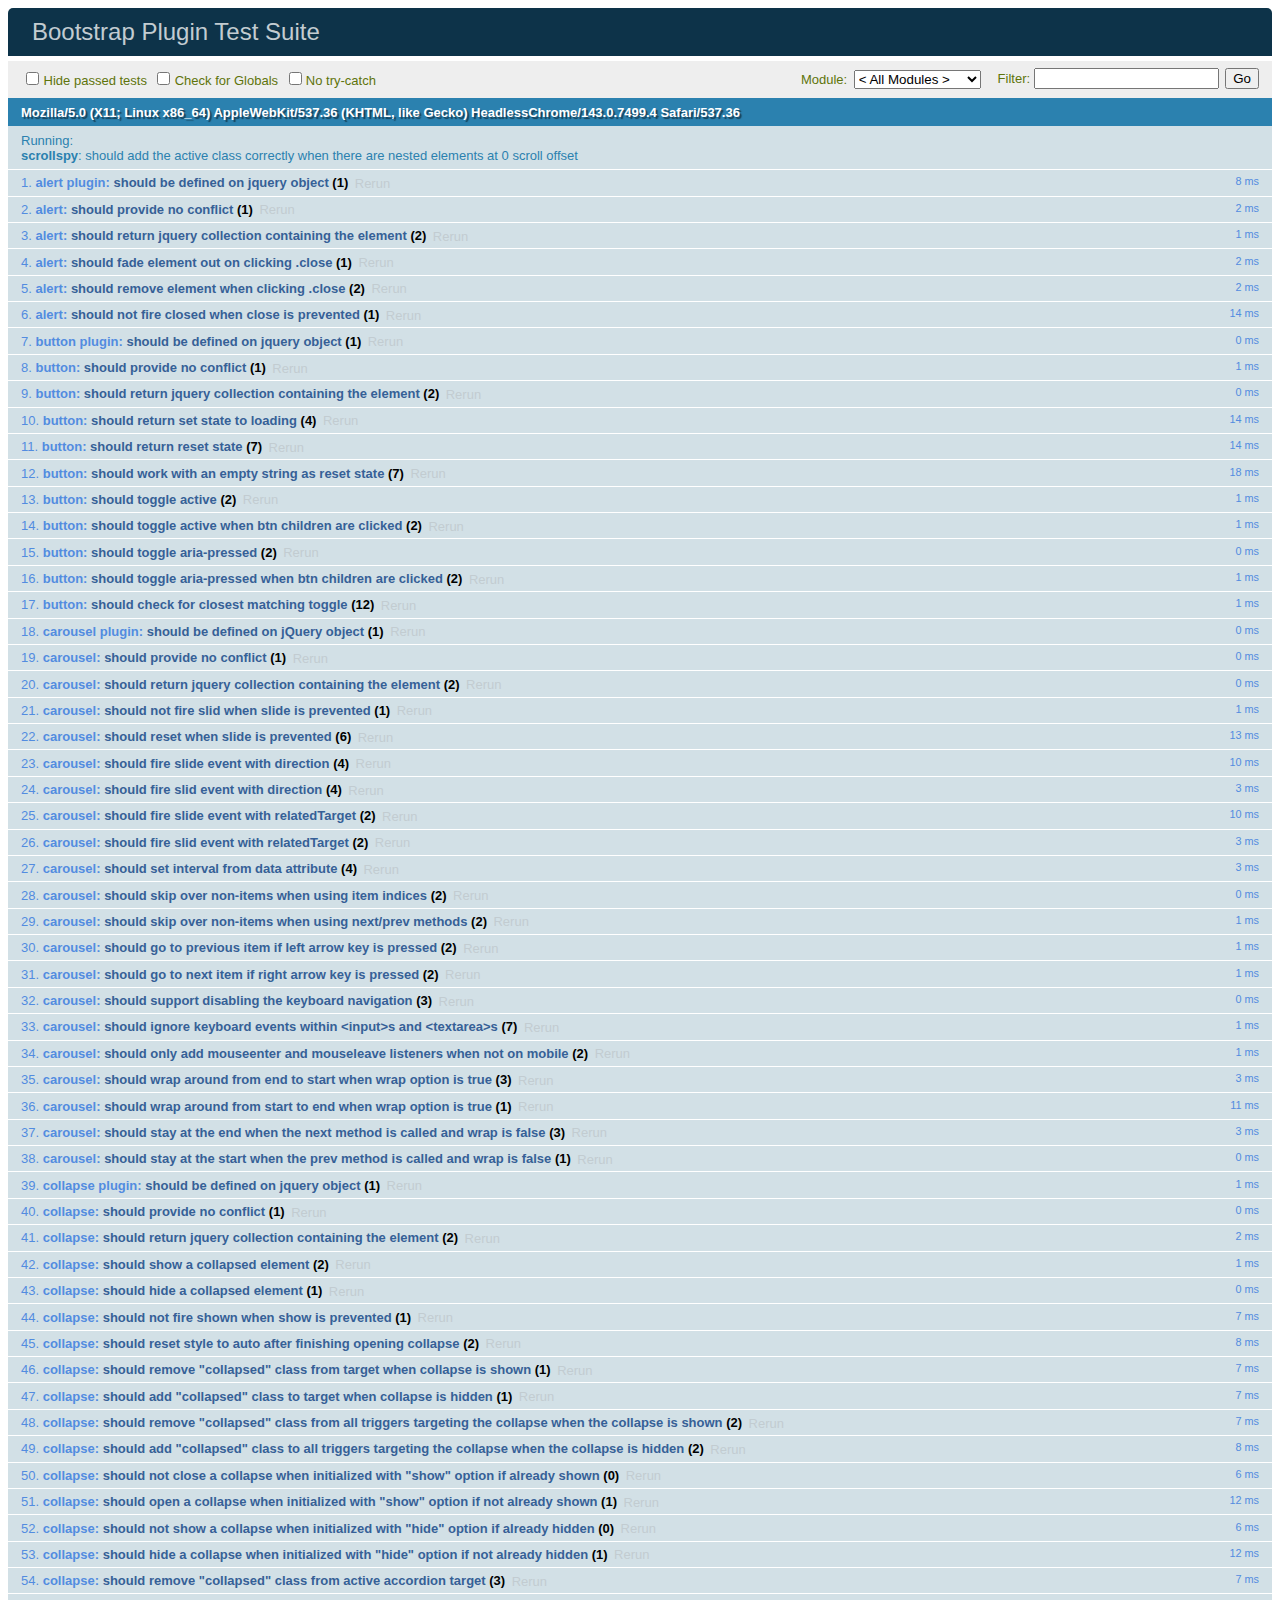
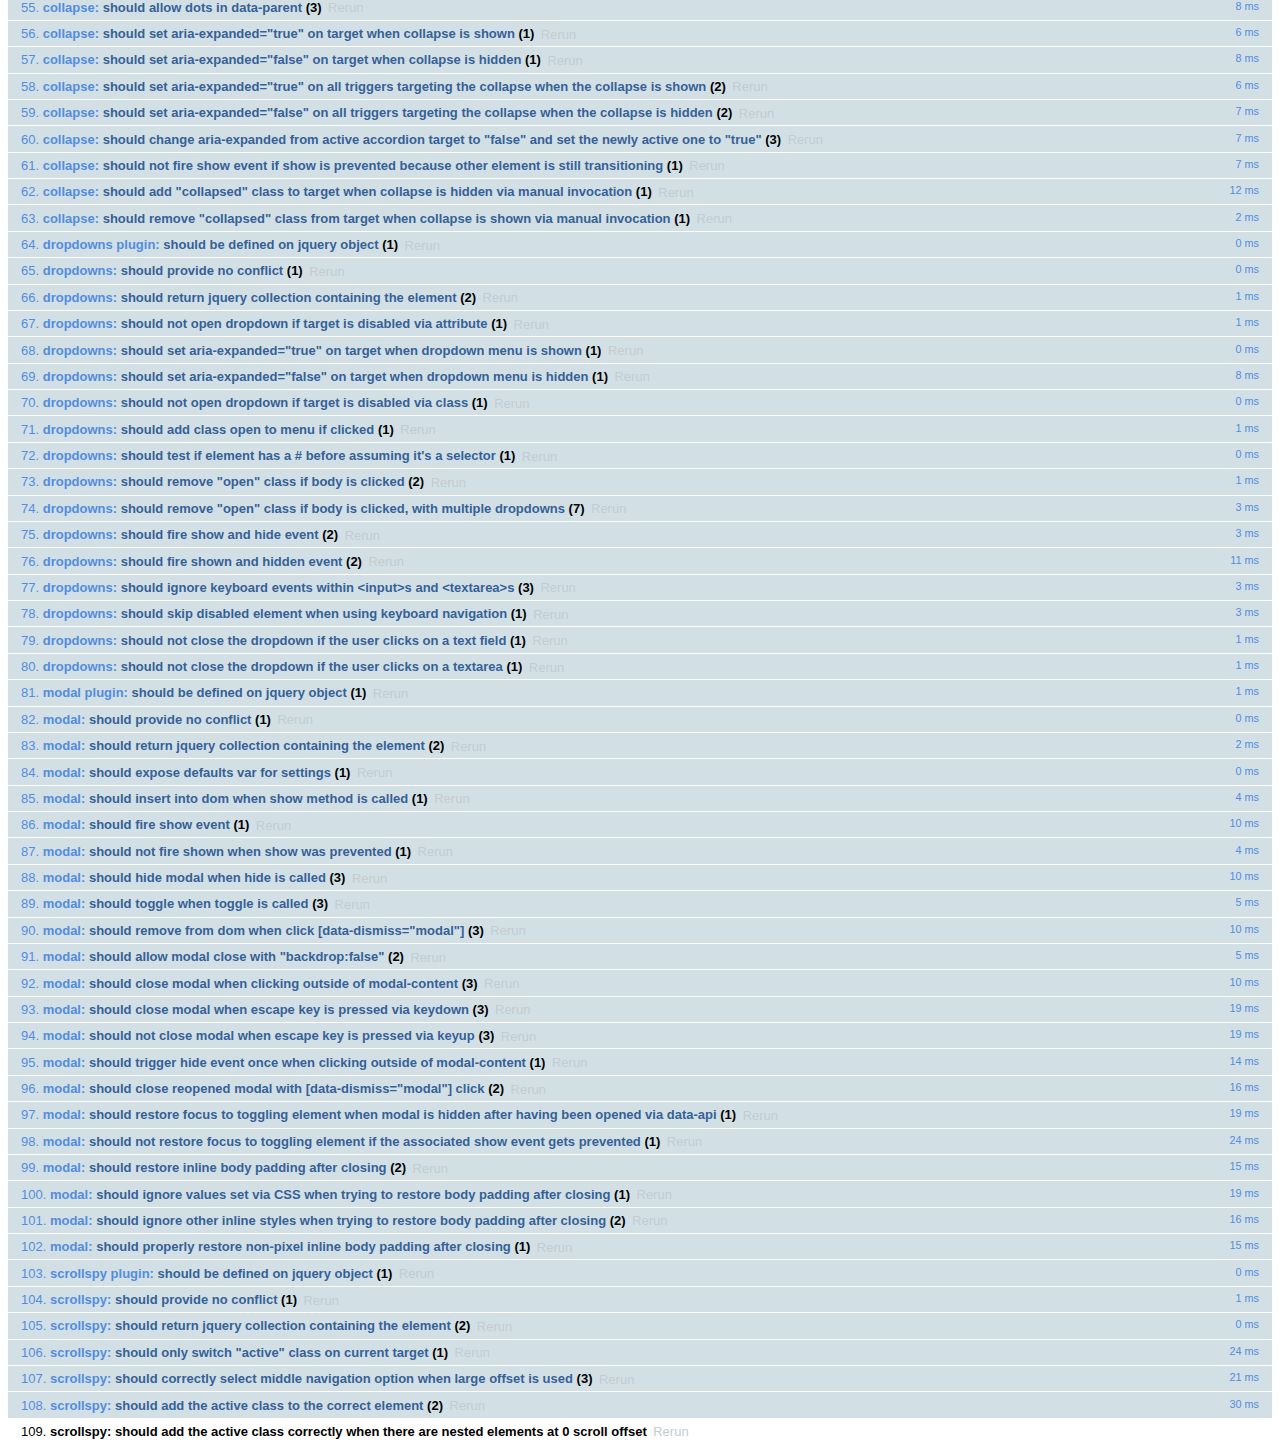
<file: war/bootstrap/js/tests/index.html>
<!DOCTYPE html>
<html>
  <head>
    <meta charset="utf-8">
    <title>Bootstrap Plugin Test Suite</title>
    <meta name="viewport" content="width=device-width, initial-scale=1">

    <!-- jQuery -->
    <script src="vendor/jquery.min.js"></script>
    <script>
      // Disable jQuery event aliases to ensure we don't accidentally use any of them
      (function () {
        var eventAliases = [
          'blur',
          'focus',
          'focusin',
          'focusout',
          'load',
          'resize',
          'scroll',
          'unload',
          'click',
          'dblclick',
          'mousedown',
          'mouseup',
          'mousemove',
          'mouseover',
          'mouseout',
          'mouseenter',
          'mouseleave',
          'change',
          'select',
          'submit',
          'keydown',
          'keypress',
          'keyup',
          'error',
          'contextmenu',
          'hover',
          'bind',
          'unbind',
          'delegate',
          'undelegate'
        ]
        for (var i = 0; i < eventAliases.length; i++) {
          $.fn[eventAliases[i]] = undefined
        }
      })()
    </script>

    <!-- QUnit -->
    <link rel="stylesheet" href="vendor/qunit.css" media="screen">
    <script src="vendor/qunit.js"></script>
    <script>
      // See https://github.com/axemclion/grunt-saucelabs#test-result-details-with-qunit
      var log = []
      // Require assert.expect in each test.
      QUnit.config.requireExpects = true
      QUnit.done(function (testResults) {
        var tests = []
        for (var i = 0, len = log.length; i < len; i++) {
          var details = log[i]
          tests.push({
            name: details.name,
            result: details.result,
            expected: details.expected,
            actual: details.actual,
            source: details.source
          })
        }
        testResults.tests = tests

        window.global_test_results = testResults
      })

      QUnit.testStart(function (testDetails) {
        $(window).scrollTop(0)
        QUnit.log(function (details) {
          if (!details.result) {
            details.name = testDetails.name
            log.push(details)
          }
        })
      })

      // Cleanup
      QUnit.testDone(function () {
        $('#qunit-fixture').empty()
        $('#modal-test, .modal-backdrop').remove()
      })

      // Display fixture on-screen on iOS to avoid false positives
      if (/iPhone|iPad|iPod/.test(navigator.userAgent)) {
        QUnit.begin(function() {
          $('#qunit-fixture').css({ top: 0, left: 0 })
        })

        QUnit.done(function () {
          $('#qunit-fixture').css({ top: '', left: '' })
        })
      }

      // Disable deprecated global QUnit method aliases in preparation for QUnit v2
      (function () {
        var methodNames = [
          'async',
          'asyncTest',
          'deepEqual',
          'equal',
          'expect',
          'module',
          'notDeepEqual',
          'notEqual',
          'notPropEqual',
          'notStrictEqual',
          'ok',
          'propEqual',
          'push',
          'start',
          'stop',
          'strictEqual',
          'test',
          'throws'
        ];
        for (var i = 0; i < methodNames.length; i++) {
          var methodName = methodNames[i];
          window[methodName] = undefined;
        }
      })();
    </script>

    <!-- Plugin sources -->
    <script>$.support.transition = false</script>
    <script src="../../js/alert.js"></script>
    <script src="../../js/button.js"></script>
    <script src="../../js/carousel.js"></script>
    <script src="../../js/collapse.js"></script>
    <script src="../../js/dropdown.js"></script>
    <script src="../../js/modal.js"></script>
    <script src="../../js/scrollspy.js"></script>
    <script src="../../js/tab.js"></script>
    <script src="../../js/tooltip.js"></script>
    <script src="../../js/popover.js"></script>
    <script src="../../js/affix.js"></script>

    <!-- Unit tests -->
    <script src="unit/alert.js"></script>
    <script src="unit/button.js"></script>
    <script src="unit/carousel.js"></script>
    <script src="unit/collapse.js"></script>
    <script src="unit/dropdown.js"></script>
    <script src="unit/modal.js"></script>
    <script src="unit/scrollspy.js"></script>
    <script src="unit/tab.js"></script>
    <script src="unit/tooltip.js"></script>
    <script src="unit/popover.js"></script>
    <script src="unit/affix.js"></script>

  </head>
  <body>
    <div id="qunit-container">
      <div id="qunit"></div>
      <div id="qunit-fixture"></div>
    </div>
  </body>
</html>
</file>
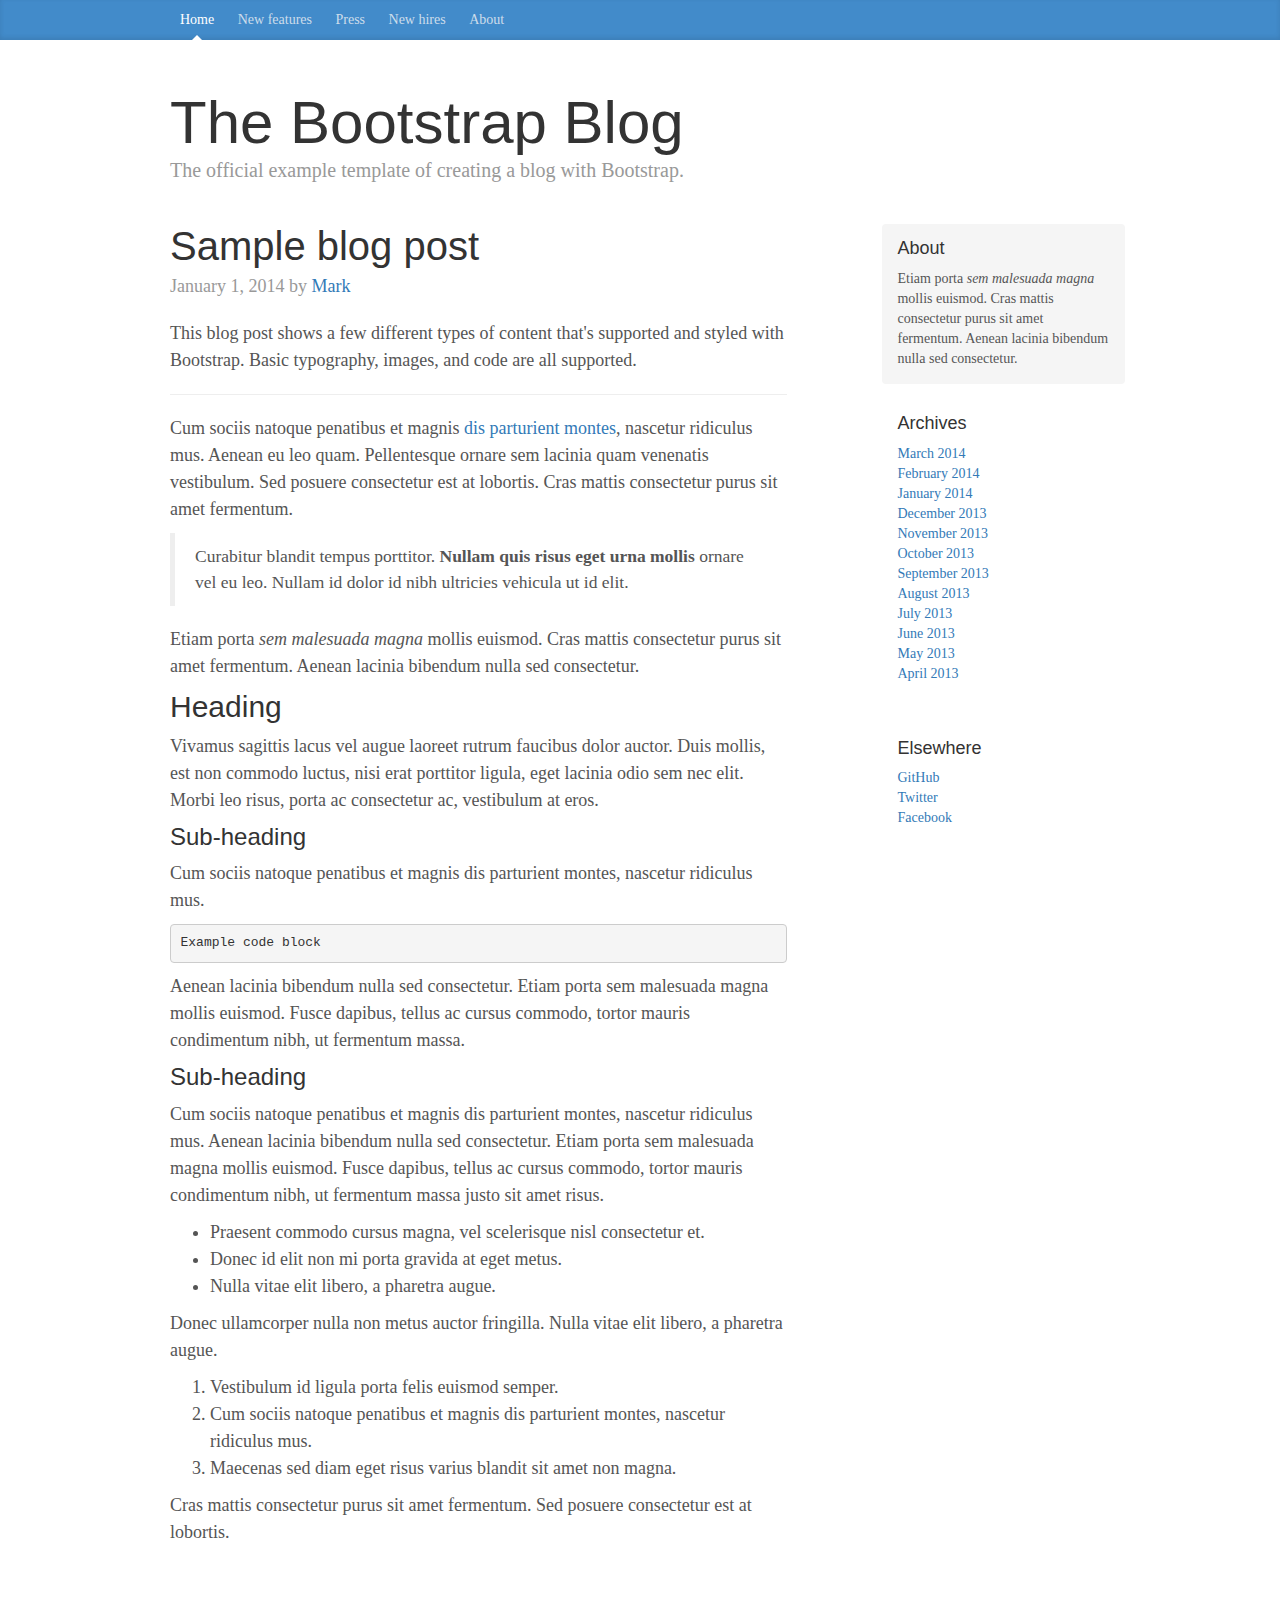
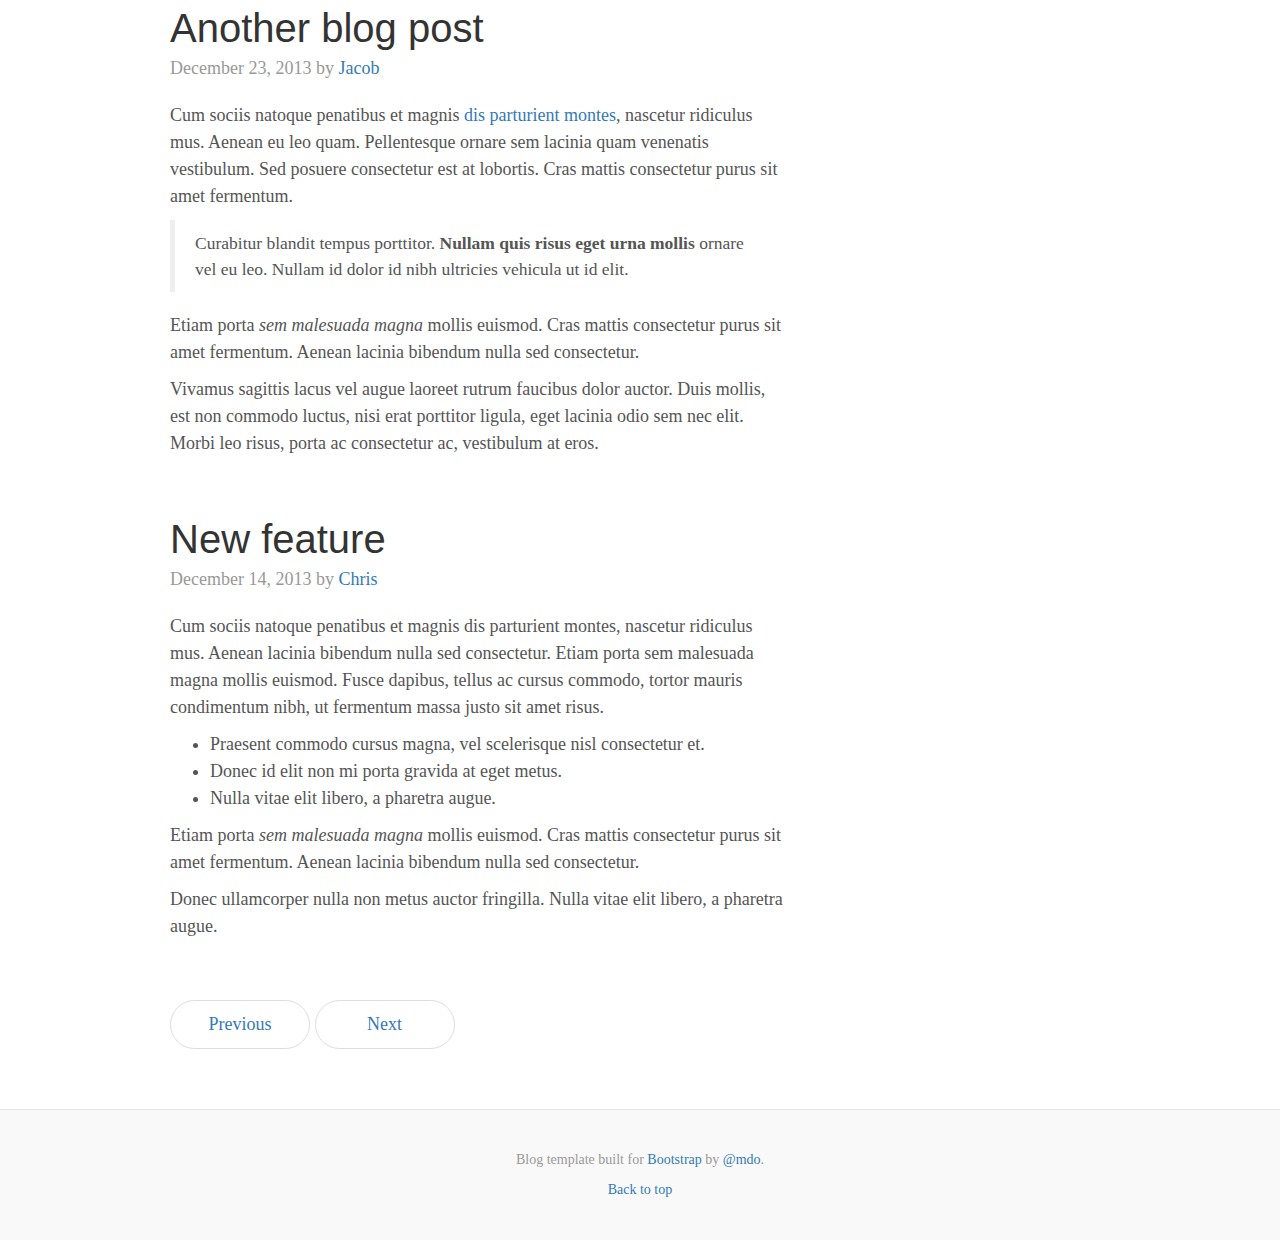
<file: war/bootstrap/docs/examples/blog/index.html>
<!DOCTYPE html>
<html lang="en">
  <head>
    <meta charset="utf-8">
    <meta http-equiv="X-UA-Compatible" content="IE=edge">
    <meta name="viewport" content="width=device-width, initial-scale=1">
    <!-- The above 3 meta tags *must* come first in the head; any other head content must come *after* these tags -->
    <meta name="description" content="">
    <meta name="author" content="">
    <link rel="icon" href="../../favicon.ico">

    <title>Blog Template for Bootstrap</title>

    <!-- Bootstrap core CSS -->
    <link href="../../dist/css/bootstrap.min.css" rel="stylesheet">

    <!-- Custom styles for this template -->
    <link href="blog.css" rel="stylesheet">

    <!-- Just for debugging purposes. Don't actually copy these 2 lines! -->
    <!--[if lt IE 9]><script src="../../assets/js/ie8-responsive-file-warning.js"></script><![endif]-->
    <script src="../../assets/js/ie-emulation-modes-warning.js"></script>

    <!-- HTML5 shim and Respond.js for IE8 support of HTML5 elements and media queries -->
    <!--[if lt IE 9]>
      <script src="https://oss.maxcdn.com/html5shiv/3.7.2/html5shiv.min.js"></script>
      <script src="https://oss.maxcdn.com/respond/1.4.2/respond.min.js"></script>
    <![endif]-->
  </head>

  <body>

    <div class="blog-masthead">
      <div class="container">
        <nav class="blog-nav">
          <a class="blog-nav-item active" href="#">Home</a>
          <a class="blog-nav-item" href="#">New features</a>
          <a class="blog-nav-item" href="#">Press</a>
          <a class="blog-nav-item" href="#">New hires</a>
          <a class="blog-nav-item" href="#">About</a>
        </nav>
      </div>
    </div>

    <div class="container">

      <div class="blog-header">
        <h1 class="blog-title">The Bootstrap Blog</h1>
        <p class="lead blog-description">The official example template of creating a blog with Bootstrap.</p>
      </div>

      <div class="row">

        <div class="col-sm-8 blog-main">

          <div class="blog-post">
            <h2 class="blog-post-title">Sample blog post</h2>
            <p class="blog-post-meta">January 1, 2014 by <a href="#">Mark</a></p>

            <p>This blog post shows a few different types of content that's supported and styled with Bootstrap. Basic typography, images, and code are all supported.</p>
            <hr>
            <p>Cum sociis natoque penatibus et magnis <a href="#">dis parturient montes</a>, nascetur ridiculus mus. Aenean eu leo quam. Pellentesque ornare sem lacinia quam venenatis vestibulum. Sed posuere consectetur est at lobortis. Cras mattis consectetur purus sit amet fermentum.</p>
            <blockquote>
              <p>Curabitur blandit tempus porttitor. <strong>Nullam quis risus eget urna mollis</strong> ornare vel eu leo. Nullam id dolor id nibh ultricies vehicula ut id elit.</p>
            </blockquote>
            <p>Etiam porta <em>sem malesuada magna</em> mollis euismod. Cras mattis consectetur purus sit amet fermentum. Aenean lacinia bibendum nulla sed consectetur.</p>
            <h2>Heading</h2>
            <p>Vivamus sagittis lacus vel augue laoreet rutrum faucibus dolor auctor. Duis mollis, est non commodo luctus, nisi erat porttitor ligula, eget lacinia odio sem nec elit. Morbi leo risus, porta ac consectetur ac, vestibulum at eros.</p>
            <h3>Sub-heading</h3>
            <p>Cum sociis natoque penatibus et magnis dis parturient montes, nascetur ridiculus mus.</p>
            <pre><code>Example code block</code></pre>
            <p>Aenean lacinia bibendum nulla sed consectetur. Etiam porta sem malesuada magna mollis euismod. Fusce dapibus, tellus ac cursus commodo, tortor mauris condimentum nibh, ut fermentum massa.</p>
            <h3>Sub-heading</h3>
            <p>Cum sociis natoque penatibus et magnis dis parturient montes, nascetur ridiculus mus. Aenean lacinia bibendum nulla sed consectetur. Etiam porta sem malesuada magna mollis euismod. Fusce dapibus, tellus ac cursus commodo, tortor mauris condimentum nibh, ut fermentum massa justo sit amet risus.</p>
            <ul>
              <li>Praesent commodo cursus magna, vel scelerisque nisl consectetur et.</li>
              <li>Donec id elit non mi porta gravida at eget metus.</li>
              <li>Nulla vitae elit libero, a pharetra augue.</li>
            </ul>
            <p>Donec ullamcorper nulla non metus auctor fringilla. Nulla vitae elit libero, a pharetra augue.</p>
            <ol>
              <li>Vestibulum id ligula porta felis euismod semper.</li>
              <li>Cum sociis natoque penatibus et magnis dis parturient montes, nascetur ridiculus mus.</li>
              <li>Maecenas sed diam eget risus varius blandit sit amet non magna.</li>
            </ol>
            <p>Cras mattis consectetur purus sit amet fermentum. Sed posuere consectetur est at lobortis.</p>
          </div><!-- /.blog-post -->

          <div class="blog-post">
            <h2 class="blog-post-title">Another blog post</h2>
            <p class="blog-post-meta">December 23, 2013 by <a href="#">Jacob</a></p>

            <p>Cum sociis natoque penatibus et magnis <a href="#">dis parturient montes</a>, nascetur ridiculus mus. Aenean eu leo quam. Pellentesque ornare sem lacinia quam venenatis vestibulum. Sed posuere consectetur est at lobortis. Cras mattis consectetur purus sit amet fermentum.</p>
            <blockquote>
              <p>Curabitur blandit tempus porttitor. <strong>Nullam quis risus eget urna mollis</strong> ornare vel eu leo. Nullam id dolor id nibh ultricies vehicula ut id elit.</p>
            </blockquote>
            <p>Etiam porta <em>sem malesuada magna</em> mollis euismod. Cras mattis consectetur purus sit amet fermentum. Aenean lacinia bibendum nulla sed consectetur.</p>
            <p>Vivamus sagittis lacus vel augue laoreet rutrum faucibus dolor auctor. Duis mollis, est non commodo luctus, nisi erat porttitor ligula, eget lacinia odio sem nec elit. Morbi leo risus, porta ac consectetur ac, vestibulum at eros.</p>
          </div><!-- /.blog-post -->

          <div class="blog-post">
            <h2 class="blog-post-title">New feature</h2>
            <p class="blog-post-meta">December 14, 2013 by <a href="#">Chris</a></p>

            <p>Cum sociis natoque penatibus et magnis dis parturient montes, nascetur ridiculus mus. Aenean lacinia bibendum nulla sed consectetur. Etiam porta sem malesuada magna mollis euismod. Fusce dapibus, tellus ac cursus commodo, tortor mauris condimentum nibh, ut fermentum massa justo sit amet risus.</p>
            <ul>
              <li>Praesent commodo cursus magna, vel scelerisque nisl consectetur et.</li>
              <li>Donec id elit non mi porta gravida at eget metus.</li>
              <li>Nulla vitae elit libero, a pharetra augue.</li>
            </ul>
            <p>Etiam porta <em>sem malesuada magna</em> mollis euismod. Cras mattis consectetur purus sit amet fermentum. Aenean lacinia bibendum nulla sed consectetur.</p>
            <p>Donec ullamcorper nulla non metus auctor fringilla. Nulla vitae elit libero, a pharetra augue.</p>
          </div><!-- /.blog-post -->

          <nav>
            <ul class="pager">
              <li><a href="#">Previous</a></li>
              <li><a href="#">Next</a></li>
            </ul>
          </nav>

        </div><!-- /.blog-main -->

        <div class="col-sm-3 col-sm-offset-1 blog-sidebar">
          <div class="sidebar-module sidebar-module-inset">
            <h4>About</h4>
            <p>Etiam porta <em>sem malesuada magna</em> mollis euismod. Cras mattis consectetur purus sit amet fermentum. Aenean lacinia bibendum nulla sed consectetur.</p>
          </div>
          <div class="sidebar-module">
            <h4>Archives</h4>
            <ol class="list-unstyled">
              <li><a href="#">March 2014</a></li>
              <li><a href="#">February 2014</a></li>
              <li><a href="#">January 2014</a></li>
              <li><a href="#">December 2013</a></li>
              <li><a href="#">November 2013</a></li>
              <li><a href="#">October 2013</a></li>
              <li><a href="#">September 2013</a></li>
              <li><a href="#">August 2013</a></li>
              <li><a href="#">July 2013</a></li>
              <li><a href="#">June 2013</a></li>
              <li><a href="#">May 2013</a></li>
              <li><a href="#">April 2013</a></li>
            </ol>
          </div>
          <div class="sidebar-module">
            <h4>Elsewhere</h4>
            <ol class="list-unstyled">
              <li><a href="#">GitHub</a></li>
              <li><a href="#">Twitter</a></li>
              <li><a href="#">Facebook</a></li>
            </ol>
          </div>
        </div><!-- /.blog-sidebar -->

      </div><!-- /.row -->

    </div><!-- /.container -->

    <footer class="blog-footer">
      <p>Blog template built for <a href="http://getbootstrap.com">Bootstrap</a> by <a href="https://twitter.com/mdo">@mdo</a>.</p>
      <p>
        <a href="#">Back to top</a>
      </p>
    </footer>


    <!-- Bootstrap core JavaScript
    ================================================== -->
    <!-- Placed at the end of the document so the pages load faster -->
    <script src="https://ajax.googleapis.com/ajax/libs/jquery/1.11.3/jquery.min.js"></script>
    <script src="../../dist/js/bootstrap.min.js"></script>
    <!-- IE10 viewport hack for Surface/desktop Windows 8 bug -->
    <script src="../../assets/js/ie10-viewport-bug-workaround.js"></script>
  </body>
</html>
</file>
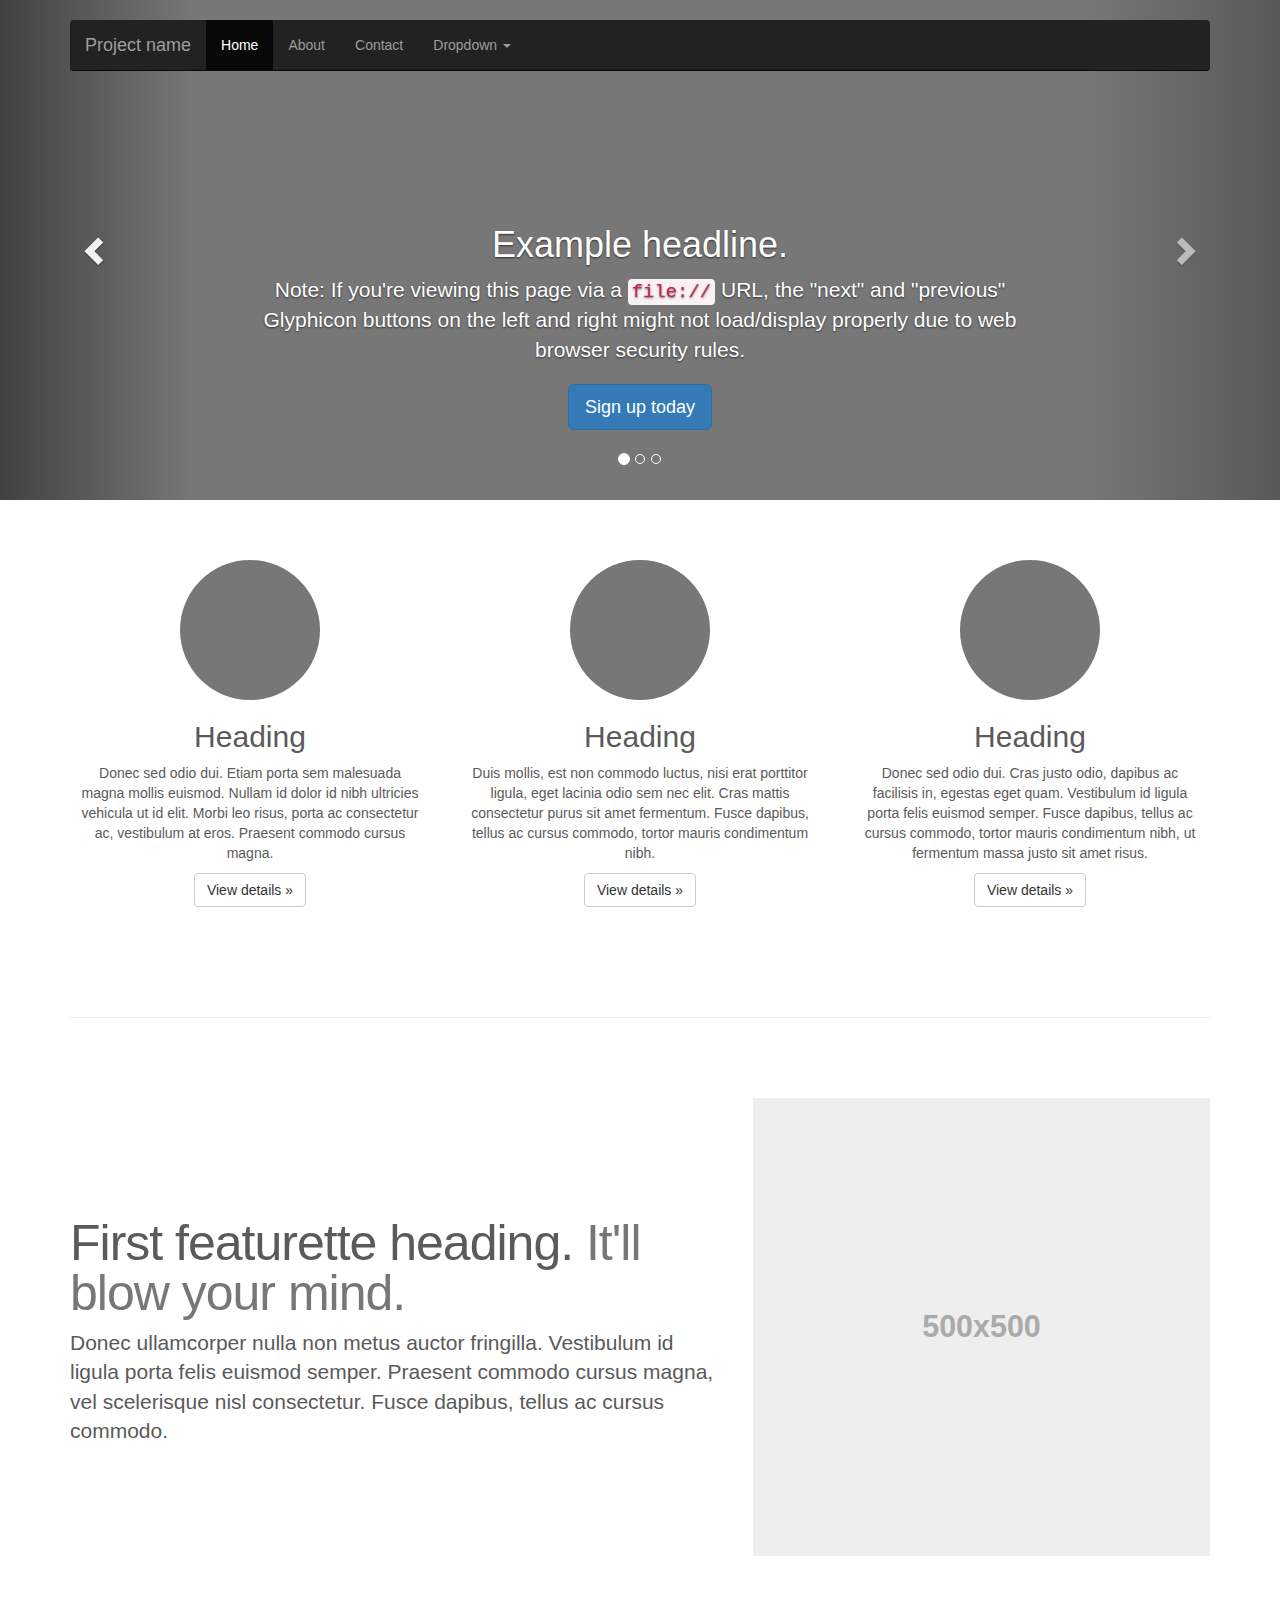
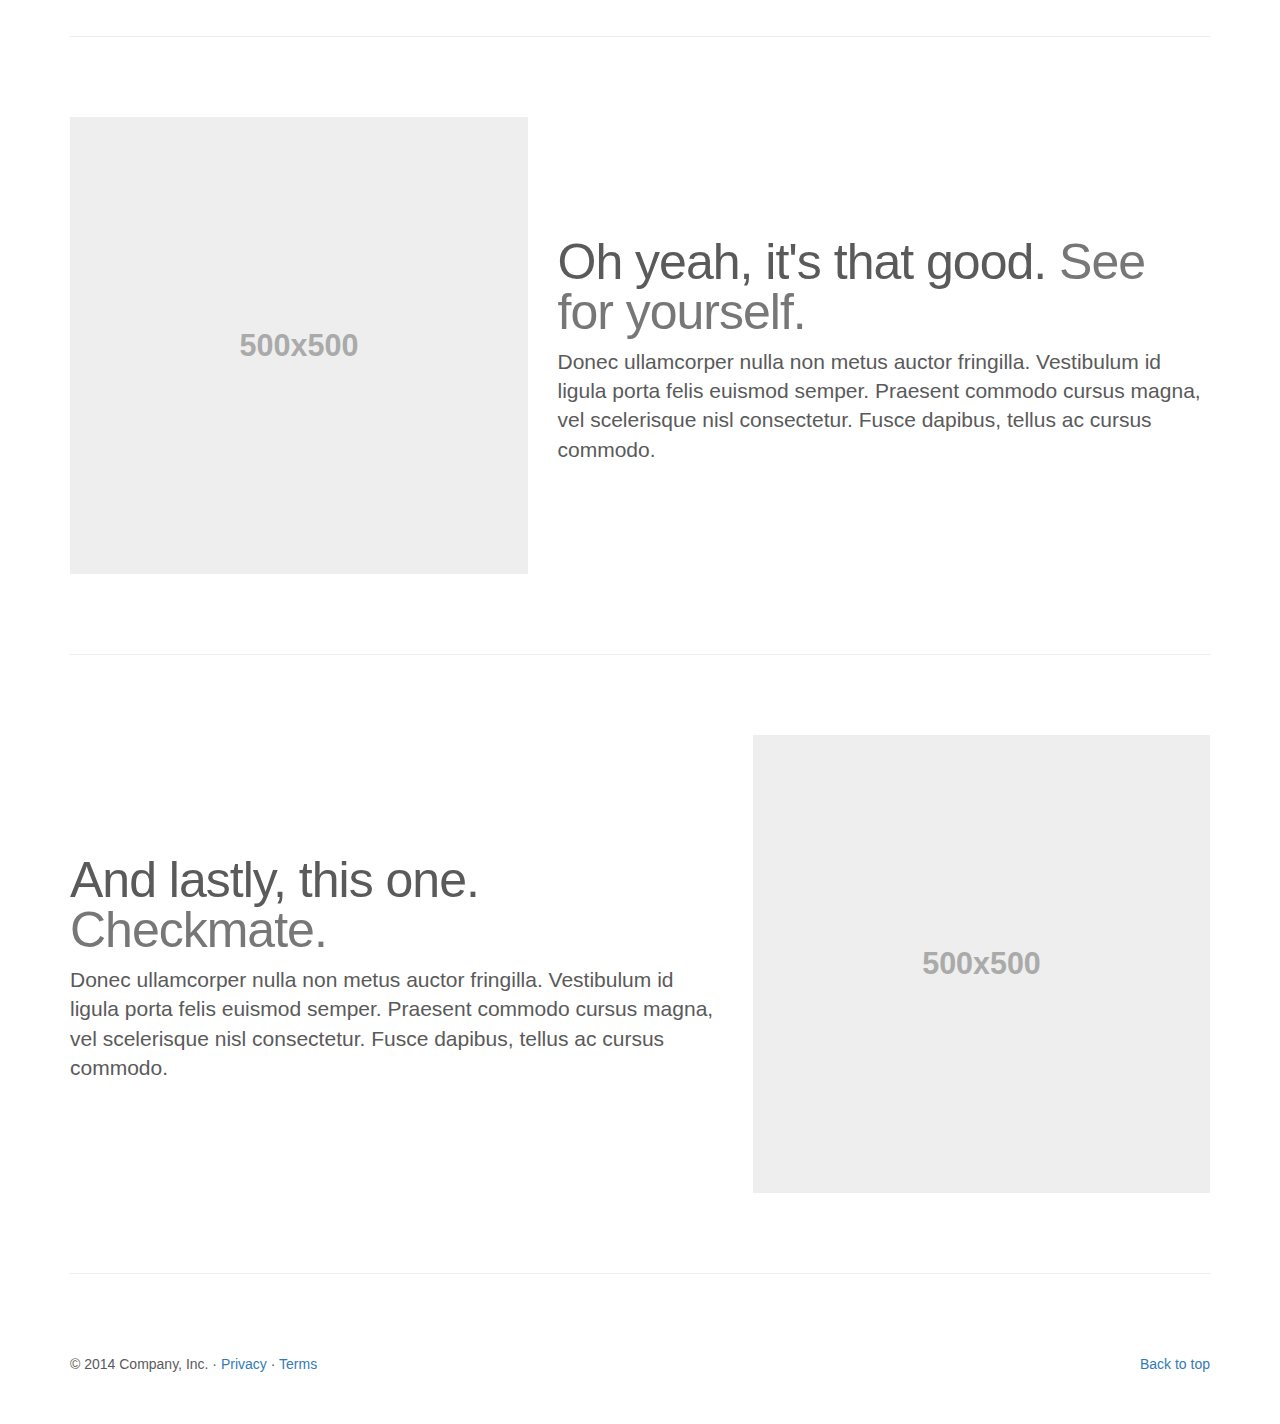
<file: war/bootstrap/docs/examples/carousel/index.html>
<!DOCTYPE html>
<html lang="en">
  <head>
    <meta charset="utf-8">
    <meta http-equiv="X-UA-Compatible" content="IE=edge">
    <meta name="viewport" content="width=device-width, initial-scale=1">
    <!-- The above 3 meta tags *must* come first in the head; any other head content must come *after* these tags -->
    <meta name="description" content="">
    <meta name="author" content="">
    <link rel="icon" href="../../favicon.ico">

    <title>Carousel Template for Bootstrap</title>

    <!-- Bootstrap core CSS -->
    <link href="../../dist/css/bootstrap.min.css" rel="stylesheet">

    <!-- Just for debugging purposes. Don't actually copy these 2 lines! -->
    <!--[if lt IE 9]><script src="../../assets/js/ie8-responsive-file-warning.js"></script><![endif]-->
    <script src="../../assets/js/ie-emulation-modes-warning.js"></script>

    <!-- HTML5 shim and Respond.js for IE8 support of HTML5 elements and media queries -->
    <!--[if lt IE 9]>
      <script src="https://oss.maxcdn.com/html5shiv/3.7.2/html5shiv.min.js"></script>
      <script src="https://oss.maxcdn.com/respond/1.4.2/respond.min.js"></script>
    <![endif]-->

    <!-- Custom styles for this template -->
    <link href="carousel.css" rel="stylesheet">
  </head>
<!-- NAVBAR
================================================== -->
  <body>
    <div class="navbar-wrapper">
      <div class="container">

        <nav class="navbar navbar-inverse navbar-static-top">
          <div class="container">
            <div class="navbar-header">
              <button type="button" class="navbar-toggle collapsed" data-toggle="collapse" data-target="#navbar" aria-expanded="false" aria-controls="navbar">
                <span class="sr-only">Toggle navigation</span>
                <span class="icon-bar"></span>
                <span class="icon-bar"></span>
                <span class="icon-bar"></span>
              </button>
              <a class="navbar-brand" href="#">Project name</a>
            </div>
            <div id="navbar" class="navbar-collapse collapse">
              <ul class="nav navbar-nav">
                <li class="active"><a href="#">Home</a></li>
                <li><a href="#about">About</a></li>
                <li><a href="#contact">Contact</a></li>
                <li class="dropdown">
                  <a href="#" class="dropdown-toggle" data-toggle="dropdown" role="button" aria-haspopup="true" aria-expanded="false">Dropdown <span class="caret"></span></a>
                  <ul class="dropdown-menu">
                    <li><a href="#">Action</a></li>
                    <li><a href="#">Another action</a></li>
                    <li><a href="#">Something else here</a></li>
                    <li role="separator" class="divider"></li>
                    <li class="dropdown-header">Nav header</li>
                    <li><a href="#">Separated link</a></li>
                    <li><a href="#">One more separated link</a></li>
                  </ul>
                </li>
              </ul>
            </div>
          </div>
        </nav>

      </div>
    </div>


    <!-- Carousel
    ================================================== -->
    <div id="myCarousel" class="carousel slide" data-ride="carousel">
      <!-- Indicators -->
      <ol class="carousel-indicators">
        <li data-target="#myCarousel" data-slide-to="0" class="active"></li>
        <li data-target="#myCarousel" data-slide-to="1"></li>
        <li data-target="#myCarousel" data-slide-to="2"></li>
      </ol>
      <div class="carousel-inner" role="listbox">
        <div class="item active">
          <img class="first-slide" src="[data-uri]" alt="First slide">
          <div class="container">
            <div class="carousel-caption">
              <h1>Example headline.</h1>
              <p>Note: If you're viewing this page via a <code>file://</code> URL, the "next" and "previous" Glyphicon buttons on the left and right might not load/display properly due to web browser security rules.</p>
              <p><a class="btn btn-lg btn-primary" href="#" role="button">Sign up today</a></p>
            </div>
          </div>
        </div>
        <div class="item">
          <img class="second-slide" src="[data-uri]" alt="Second slide">
          <div class="container">
            <div class="carousel-caption">
              <h1>Another example headline.</h1>
              <p>Cras justo odio, dapibus ac facilisis in, egestas eget quam. Donec id elit non mi porta gravida at eget metus. Nullam id dolor id nibh ultricies vehicula ut id elit.</p>
              <p><a class="btn btn-lg btn-primary" href="#" role="button">Learn more</a></p>
            </div>
          </div>
        </div>
        <div class="item">
          <img class="third-slide" src="[data-uri]" alt="Third slide">
          <div class="container">
            <div class="carousel-caption">
              <h1>One more for good measure.</h1>
              <p>Cras justo odio, dapibus ac facilisis in, egestas eget quam. Donec id elit non mi porta gravida at eget metus. Nullam id dolor id nibh ultricies vehicula ut id elit.</p>
              <p><a class="btn btn-lg btn-primary" href="#" role="button">Browse gallery</a></p>
            </div>
          </div>
        </div>
      </div>
      <a class="left carousel-control" href="#myCarousel" role="button" data-slide="prev">
        <span class="glyphicon glyphicon-chevron-left" aria-hidden="true"></span>
        <span class="sr-only">Previous</span>
      </a>
      <a class="right carousel-control" href="#myCarousel" role="button" data-slide="next">
        <span class="glyphicon glyphicon-chevron-right" aria-hidden="true"></span>
        <span class="sr-only">Next</span>
      </a>
    </div><!-- /.carousel -->


    <!-- Marketing messaging and featurettes
    ================================================== -->
    <!-- Wrap the rest of the page in another container to center all the content. -->

    <div class="container marketing">

      <!-- Three columns of text below the carousel -->
      <div class="row">
        <div class="col-lg-4">
          <img class="img-circle" src="[data-uri]" alt="Generic placeholder image" width="140" height="140">
          <h2>Heading</h2>
          <p>Donec sed odio dui. Etiam porta sem malesuada magna mollis euismod. Nullam id dolor id nibh ultricies vehicula ut id elit. Morbi leo risus, porta ac consectetur ac, vestibulum at eros. Praesent commodo cursus magna.</p>
          <p><a class="btn btn-default" href="#" role="button">View details &raquo;</a></p>
        </div><!-- /.col-lg-4 -->
        <div class="col-lg-4">
          <img class="img-circle" src="[data-uri]" alt="Generic placeholder image" width="140" height="140">
          <h2>Heading</h2>
          <p>Duis mollis, est non commodo luctus, nisi erat porttitor ligula, eget lacinia odio sem nec elit. Cras mattis consectetur purus sit amet fermentum. Fusce dapibus, tellus ac cursus commodo, tortor mauris condimentum nibh.</p>
          <p><a class="btn btn-default" href="#" role="button">View details &raquo;</a></p>
        </div><!-- /.col-lg-4 -->
        <div class="col-lg-4">
          <img class="img-circle" src="[data-uri]" alt="Generic placeholder image" width="140" height="140">
          <h2>Heading</h2>
          <p>Donec sed odio dui. Cras justo odio, dapibus ac facilisis in, egestas eget quam. Vestibulum id ligula porta felis euismod semper. Fusce dapibus, tellus ac cursus commodo, tortor mauris condimentum nibh, ut fermentum massa justo sit amet risus.</p>
          <p><a class="btn btn-default" href="#" role="button">View details &raquo;</a></p>
        </div><!-- /.col-lg-4 -->
      </div><!-- /.row -->


      <!-- START THE FEATURETTES -->

      <hr class="featurette-divider">

      <div class="row featurette">
        <div class="col-md-7">
          <h2 class="featurette-heading">First featurette heading. <span class="text-muted">It'll blow your mind.</span></h2>
          <p class="lead">Donec ullamcorper nulla non metus auctor fringilla. Vestibulum id ligula porta felis euismod semper. Praesent commodo cursus magna, vel scelerisque nisl consectetur. Fusce dapibus, tellus ac cursus commodo.</p>
        </div>
        <div class="col-md-5">
          <img class="featurette-image img-responsive center-block" data-src="holder.js/500x500/auto" alt="Generic placeholder image">
        </div>
      </div>

      <hr class="featurette-divider">

      <div class="row featurette">
        <div class="col-md-7 col-md-push-5">
          <h2 class="featurette-heading">Oh yeah, it's that good. <span class="text-muted">See for yourself.</span></h2>
          <p class="lead">Donec ullamcorper nulla non metus auctor fringilla. Vestibulum id ligula porta felis euismod semper. Praesent commodo cursus magna, vel scelerisque nisl consectetur. Fusce dapibus, tellus ac cursus commodo.</p>
        </div>
        <div class="col-md-5 col-md-pull-7">
          <img class="featurette-image img-responsive center-block" data-src="holder.js/500x500/auto" alt="Generic placeholder image">
        </div>
      </div>

      <hr class="featurette-divider">

      <div class="row featurette">
        <div class="col-md-7">
          <h2 class="featurette-heading">And lastly, this one. <span class="text-muted">Checkmate.</span></h2>
          <p class="lead">Donec ullamcorper nulla non metus auctor fringilla. Vestibulum id ligula porta felis euismod semper. Praesent commodo cursus magna, vel scelerisque nisl consectetur. Fusce dapibus, tellus ac cursus commodo.</p>
        </div>
        <div class="col-md-5">
          <img class="featurette-image img-responsive center-block" data-src="holder.js/500x500/auto" alt="Generic placeholder image">
        </div>
      </div>

      <hr class="featurette-divider">

      <!-- /END THE FEATURETTES -->


      <!-- FOOTER -->
      <footer>
        <p class="pull-right"><a href="#">Back to top</a></p>
        <p>&copy; 2014 Company, Inc. &middot; <a href="#">Privacy</a> &middot; <a href="#">Terms</a></p>
      </footer>

    </div><!-- /.container -->


    <!-- Bootstrap core JavaScript
    ================================================== -->
    <!-- Placed at the end of the document so the pages load faster -->
    <script src="https://ajax.googleapis.com/ajax/libs/jquery/1.11.3/jquery.min.js"></script>
    <script src="../../dist/js/bootstrap.min.js"></script>
    <!-- Just to make our placeholder images work. Don't actually copy the next line! -->
    <script src="../../assets/js/vendor/holder.min.js"></script>
    <!-- IE10 viewport hack for Surface/desktop Windows 8 bug -->
    <script src="../../assets/js/ie10-viewport-bug-workaround.js"></script>
  </body>
</html>
</file>
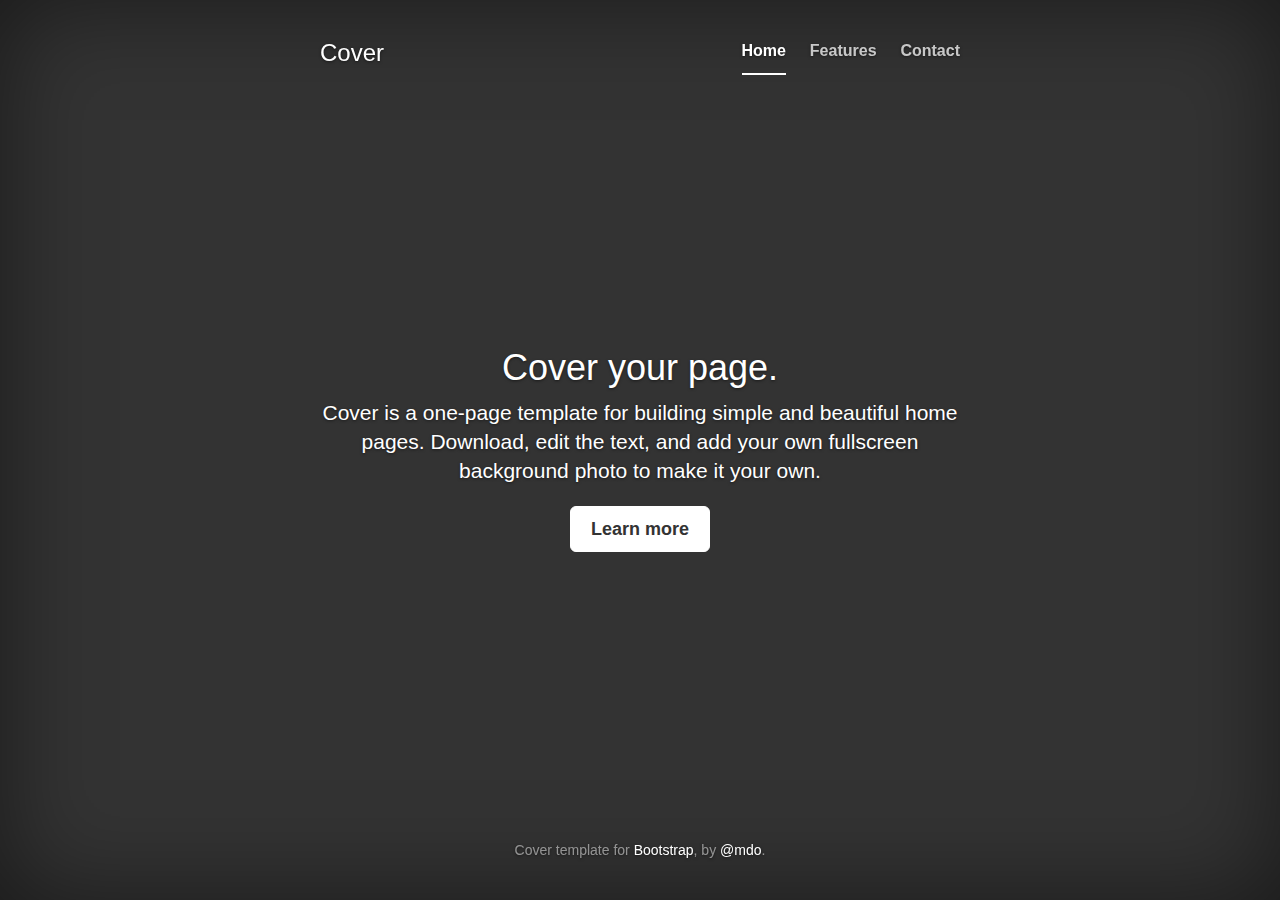
<file: war/bootstrap/docs/examples/cover/index.html>
<!DOCTYPE html>
<html lang="en">
  <head>
    <meta charset="utf-8">
    <meta http-equiv="X-UA-Compatible" content="IE=edge">
    <meta name="viewport" content="width=device-width, initial-scale=1">
    <!-- The above 3 meta tags *must* come first in the head; any other head content must come *after* these tags -->
    <meta name="description" content="">
    <meta name="author" content="">
    <link rel="icon" href="../../favicon.ico">

    <title>Cover Template for Bootstrap</title>

    <!-- Bootstrap core CSS -->
    <link href="../../dist/css/bootstrap.min.css" rel="stylesheet">

    <!-- Custom styles for this template -->
    <link href="cover.css" rel="stylesheet">

    <!-- Just for debugging purposes. Don't actually copy these 2 lines! -->
    <!--[if lt IE 9]><script src="../../assets/js/ie8-responsive-file-warning.js"></script><![endif]-->
    <script src="../../assets/js/ie-emulation-modes-warning.js"></script>

    <!-- HTML5 shim and Respond.js for IE8 support of HTML5 elements and media queries -->
    <!--[if lt IE 9]>
      <script src="https://oss.maxcdn.com/html5shiv/3.7.2/html5shiv.min.js"></script>
      <script src="https://oss.maxcdn.com/respond/1.4.2/respond.min.js"></script>
    <![endif]-->
  </head>

  <body>

    <div class="site-wrapper">

      <div class="site-wrapper-inner">

        <div class="cover-container">

          <div class="masthead clearfix">
            <div class="inner">
              <h3 class="masthead-brand">Cover</h3>
              <nav>
                <ul class="nav masthead-nav">
                  <li class="active"><a href="#">Home</a></li>
                  <li><a href="#">Features</a></li>
                  <li><a href="#">Contact</a></li>
                </ul>
              </nav>
            </div>
          </div>

          <div class="inner cover">
            <h1 class="cover-heading">Cover your page.</h1>
            <p class="lead">Cover is a one-page template for building simple and beautiful home pages. Download, edit the text, and add your own fullscreen background photo to make it your own.</p>
            <p class="lead">
              <a href="#" class="btn btn-lg btn-default">Learn more</a>
            </p>
          </div>

          <div class="mastfoot">
            <div class="inner">
              <p>Cover template for <a href="http://getbootstrap.com">Bootstrap</a>, by <a href="https://twitter.com/mdo">@mdo</a>.</p>
            </div>
          </div>

        </div>

      </div>

    </div>

    <!-- Bootstrap core JavaScript
    ================================================== -->
    <!-- Placed at the end of the document so the pages load faster -->
    <script src="https://ajax.googleapis.com/ajax/libs/jquery/1.11.3/jquery.min.js"></script>
    <script src="../../dist/js/bootstrap.min.js"></script>
    <!-- IE10 viewport hack for Surface/desktop Windows 8 bug -->
    <script src="../../assets/js/ie10-viewport-bug-workaround.js"></script>
  </body>
</html>
</file>
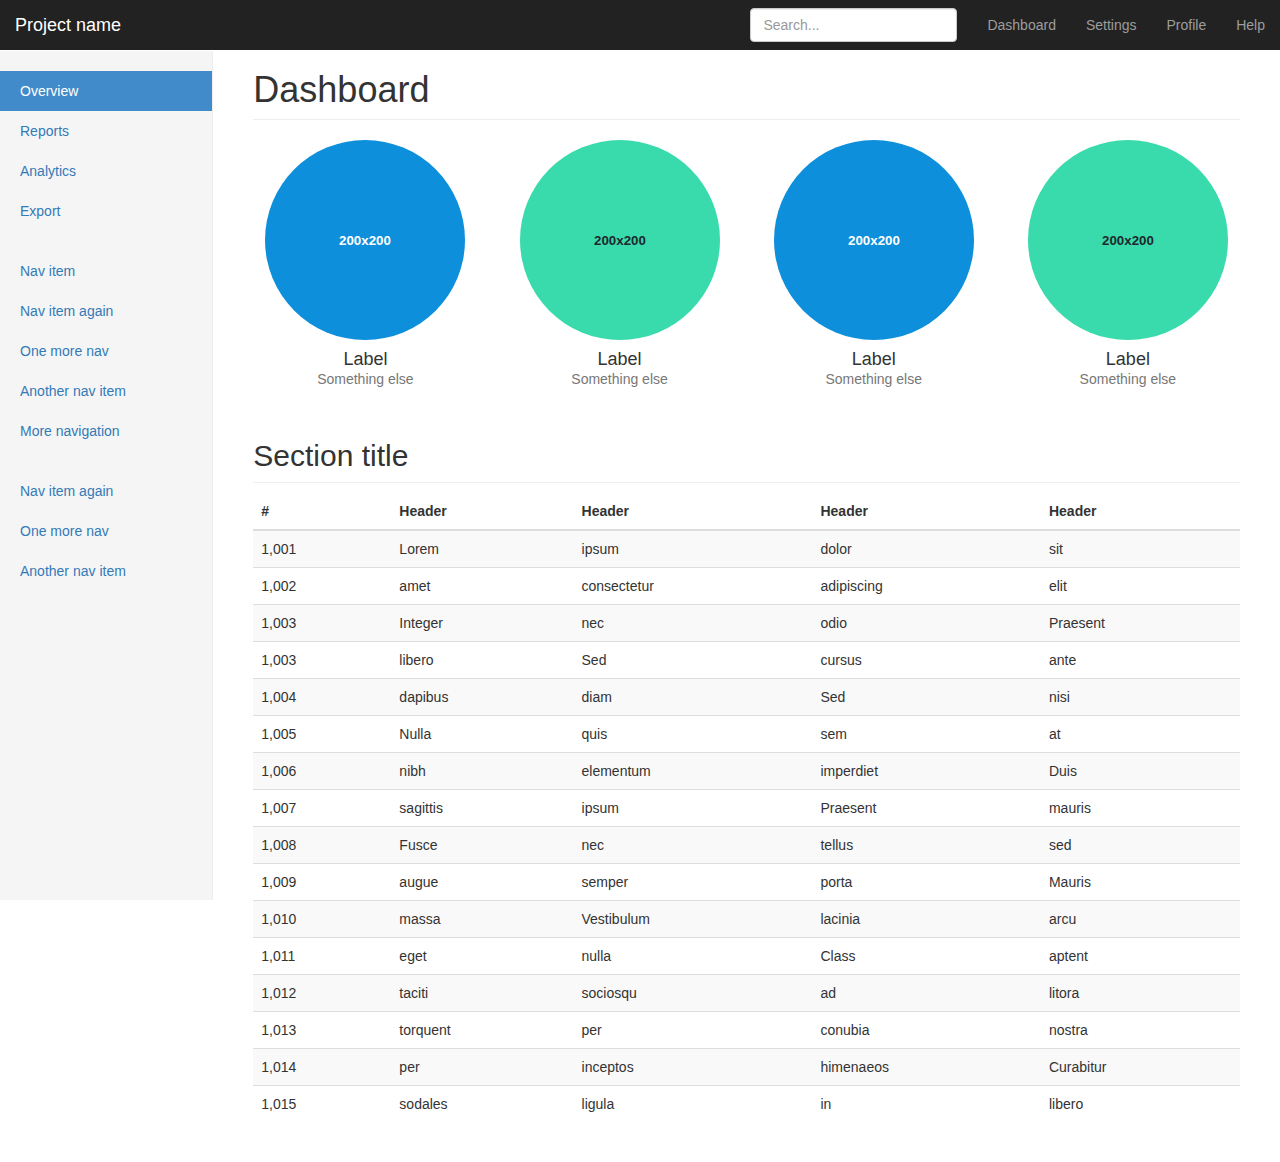
<file: war/bootstrap/docs/examples/dashboard/index.html>
<!DOCTYPE html>
<html lang="en">
  <head>
    <meta charset="utf-8">
    <meta http-equiv="X-UA-Compatible" content="IE=edge">
    <meta name="viewport" content="width=device-width, initial-scale=1">
    <!-- The above 3 meta tags *must* come first in the head; any other head content must come *after* these tags -->
    <meta name="description" content="">
    <meta name="author" content="">
    <link rel="icon" href="../../favicon.ico">

    <title>Dashboard Template for Bootstrap</title>

    <!-- Bootstrap core CSS -->
    <link href="../../dist/css/bootstrap.min.css" rel="stylesheet">

    <!-- Custom styles for this template -->
    <link href="dashboard.css" rel="stylesheet">

    <!-- Just for debugging purposes. Don't actually copy these 2 lines! -->
    <!--[if lt IE 9]><script src="../../assets/js/ie8-responsive-file-warning.js"></script><![endif]-->
    <script src="../../assets/js/ie-emulation-modes-warning.js"></script>

    <!-- HTML5 shim and Respond.js for IE8 support of HTML5 elements and media queries -->
    <!--[if lt IE 9]>
      <script src="https://oss.maxcdn.com/html5shiv/3.7.2/html5shiv.min.js"></script>
      <script src="https://oss.maxcdn.com/respond/1.4.2/respond.min.js"></script>
    <![endif]-->
  </head>

  <body>

    <nav class="navbar navbar-inverse navbar-fixed-top">
      <div class="container-fluid">
        <div class="navbar-header">
          <button type="button" class="navbar-toggle collapsed" data-toggle="collapse" data-target="#navbar" aria-expanded="false" aria-controls="navbar">
            <span class="sr-only">Toggle navigation</span>
            <span class="icon-bar"></span>
            <span class="icon-bar"></span>
            <span class="icon-bar"></span>
          </button>
          <a class="navbar-brand" href="#">Project name</a>
        </div>
        <div id="navbar" class="navbar-collapse collapse">
          <ul class="nav navbar-nav navbar-right">
            <li><a href="#">Dashboard</a></li>
            <li><a href="#">Settings</a></li>
            <li><a href="#">Profile</a></li>
            <li><a href="#">Help</a></li>
          </ul>
          <form class="navbar-form navbar-right">
            <input type="text" class="form-control" placeholder="Search...">
          </form>
        </div>
      </div>
    </nav>

    <div class="container-fluid">
      <div class="row">
        <div class="col-sm-3 col-md-2 sidebar">
          <ul class="nav nav-sidebar">
            <li class="active"><a href="#">Overview <span class="sr-only">(current)</span></a></li>
            <li><a href="#">Reports</a></li>
            <li><a href="#">Analytics</a></li>
            <li><a href="#">Export</a></li>
          </ul>
          <ul class="nav nav-sidebar">
            <li><a href="">Nav item</a></li>
            <li><a href="">Nav item again</a></li>
            <li><a href="">One more nav</a></li>
            <li><a href="">Another nav item</a></li>
            <li><a href="">More navigation</a></li>
          </ul>
          <ul class="nav nav-sidebar">
            <li><a href="">Nav item again</a></li>
            <li><a href="">One more nav</a></li>
            <li><a href="">Another nav item</a></li>
          </ul>
        </div>
        <div class="col-sm-9 col-sm-offset-3 col-md-10 col-md-offset-2 main">
          <h1 class="page-header">Dashboard</h1>

          <div class="row placeholders">
            <div class="col-xs-6 col-sm-3 placeholder">
              <img data-src="holder.js/200x200/auto/sky" class="img-responsive" alt="Generic placeholder thumbnail">
              <h4>Label</h4>
              <span class="text-muted">Something else</span>
            </div>
            <div class="col-xs-6 col-sm-3 placeholder">
              <img data-src="holder.js/200x200/auto/vine" class="img-responsive" alt="Generic placeholder thumbnail">
              <h4>Label</h4>
              <span class="text-muted">Something else</span>
            </div>
            <div class="col-xs-6 col-sm-3 placeholder">
              <img data-src="holder.js/200x200/auto/sky" class="img-responsive" alt="Generic placeholder thumbnail">
              <h4>Label</h4>
              <span class="text-muted">Something else</span>
            </div>
            <div class="col-xs-6 col-sm-3 placeholder">
              <img data-src="holder.js/200x200/auto/vine" class="img-responsive" alt="Generic placeholder thumbnail">
              <h4>Label</h4>
              <span class="text-muted">Something else</span>
            </div>
          </div>

          <h2 class="sub-header">Section title</h2>
          <div class="table-responsive">
            <table class="table table-striped">
              <thead>
                <tr>
                  <th>#</th>
                  <th>Header</th>
                  <th>Header</th>
                  <th>Header</th>
                  <th>Header</th>
                </tr>
              </thead>
              <tbody>
                <tr>
                  <td>1,001</td>
                  <td>Lorem</td>
                  <td>ipsum</td>
                  <td>dolor</td>
                  <td>sit</td>
                </tr>
                <tr>
                  <td>1,002</td>
                  <td>amet</td>
                  <td>consectetur</td>
                  <td>adipiscing</td>
                  <td>elit</td>
                </tr>
                <tr>
                  <td>1,003</td>
                  <td>Integer</td>
                  <td>nec</td>
                  <td>odio</td>
                  <td>Praesent</td>
                </tr>
                <tr>
                  <td>1,003</td>
                  <td>libero</td>
                  <td>Sed</td>
                  <td>cursus</td>
                  <td>ante</td>
                </tr>
                <tr>
                  <td>1,004</td>
                  <td>dapibus</td>
                  <td>diam</td>
                  <td>Sed</td>
                  <td>nisi</td>
                </tr>
                <tr>
                  <td>1,005</td>
                  <td>Nulla</td>
                  <td>quis</td>
                  <td>sem</td>
                  <td>at</td>
                </tr>
                <tr>
                  <td>1,006</td>
                  <td>nibh</td>
                  <td>elementum</td>
                  <td>imperdiet</td>
                  <td>Duis</td>
                </tr>
                <tr>
                  <td>1,007</td>
                  <td>sagittis</td>
                  <td>ipsum</td>
                  <td>Praesent</td>
                  <td>mauris</td>
                </tr>
                <tr>
                  <td>1,008</td>
                  <td>Fusce</td>
                  <td>nec</td>
                  <td>tellus</td>
                  <td>sed</td>
                </tr>
                <tr>
                  <td>1,009</td>
                  <td>augue</td>
                  <td>semper</td>
                  <td>porta</td>
                  <td>Mauris</td>
                </tr>
                <tr>
                  <td>1,010</td>
                  <td>massa</td>
                  <td>Vestibulum</td>
                  <td>lacinia</td>
                  <td>arcu</td>
                </tr>
                <tr>
                  <td>1,011</td>
                  <td>eget</td>
                  <td>nulla</td>
                  <td>Class</td>
                  <td>aptent</td>
                </tr>
                <tr>
                  <td>1,012</td>
                  <td>taciti</td>
                  <td>sociosqu</td>
                  <td>ad</td>
                  <td>litora</td>
                </tr>
                <tr>
                  <td>1,013</td>
                  <td>torquent</td>
                  <td>per</td>
                  <td>conubia</td>
                  <td>nostra</td>
                </tr>
                <tr>
                  <td>1,014</td>
                  <td>per</td>
                  <td>inceptos</td>
                  <td>himenaeos</td>
                  <td>Curabitur</td>
                </tr>
                <tr>
                  <td>1,015</td>
                  <td>sodales</td>
                  <td>ligula</td>
                  <td>in</td>
                  <td>libero</td>
                </tr>
              </tbody>
            </table>
          </div>
        </div>
      </div>
    </div>

    <!-- Bootstrap core JavaScript
    ================================================== -->
    <!-- Placed at the end of the document so the pages load faster -->
    <script src="https://ajax.googleapis.com/ajax/libs/jquery/1.11.3/jquery.min.js"></script>
    <script src="../../dist/js/bootstrap.min.js"></script>
    <!-- Just to make our placeholder images work. Don't actually copy the next line! -->
    <script src="../../assets/js/vendor/holder.min.js"></script>
    <!-- IE10 viewport hack for Surface/desktop Windows 8 bug -->
    <script src="../../assets/js/ie10-viewport-bug-workaround.js"></script>
  </body>
</html>
</file>
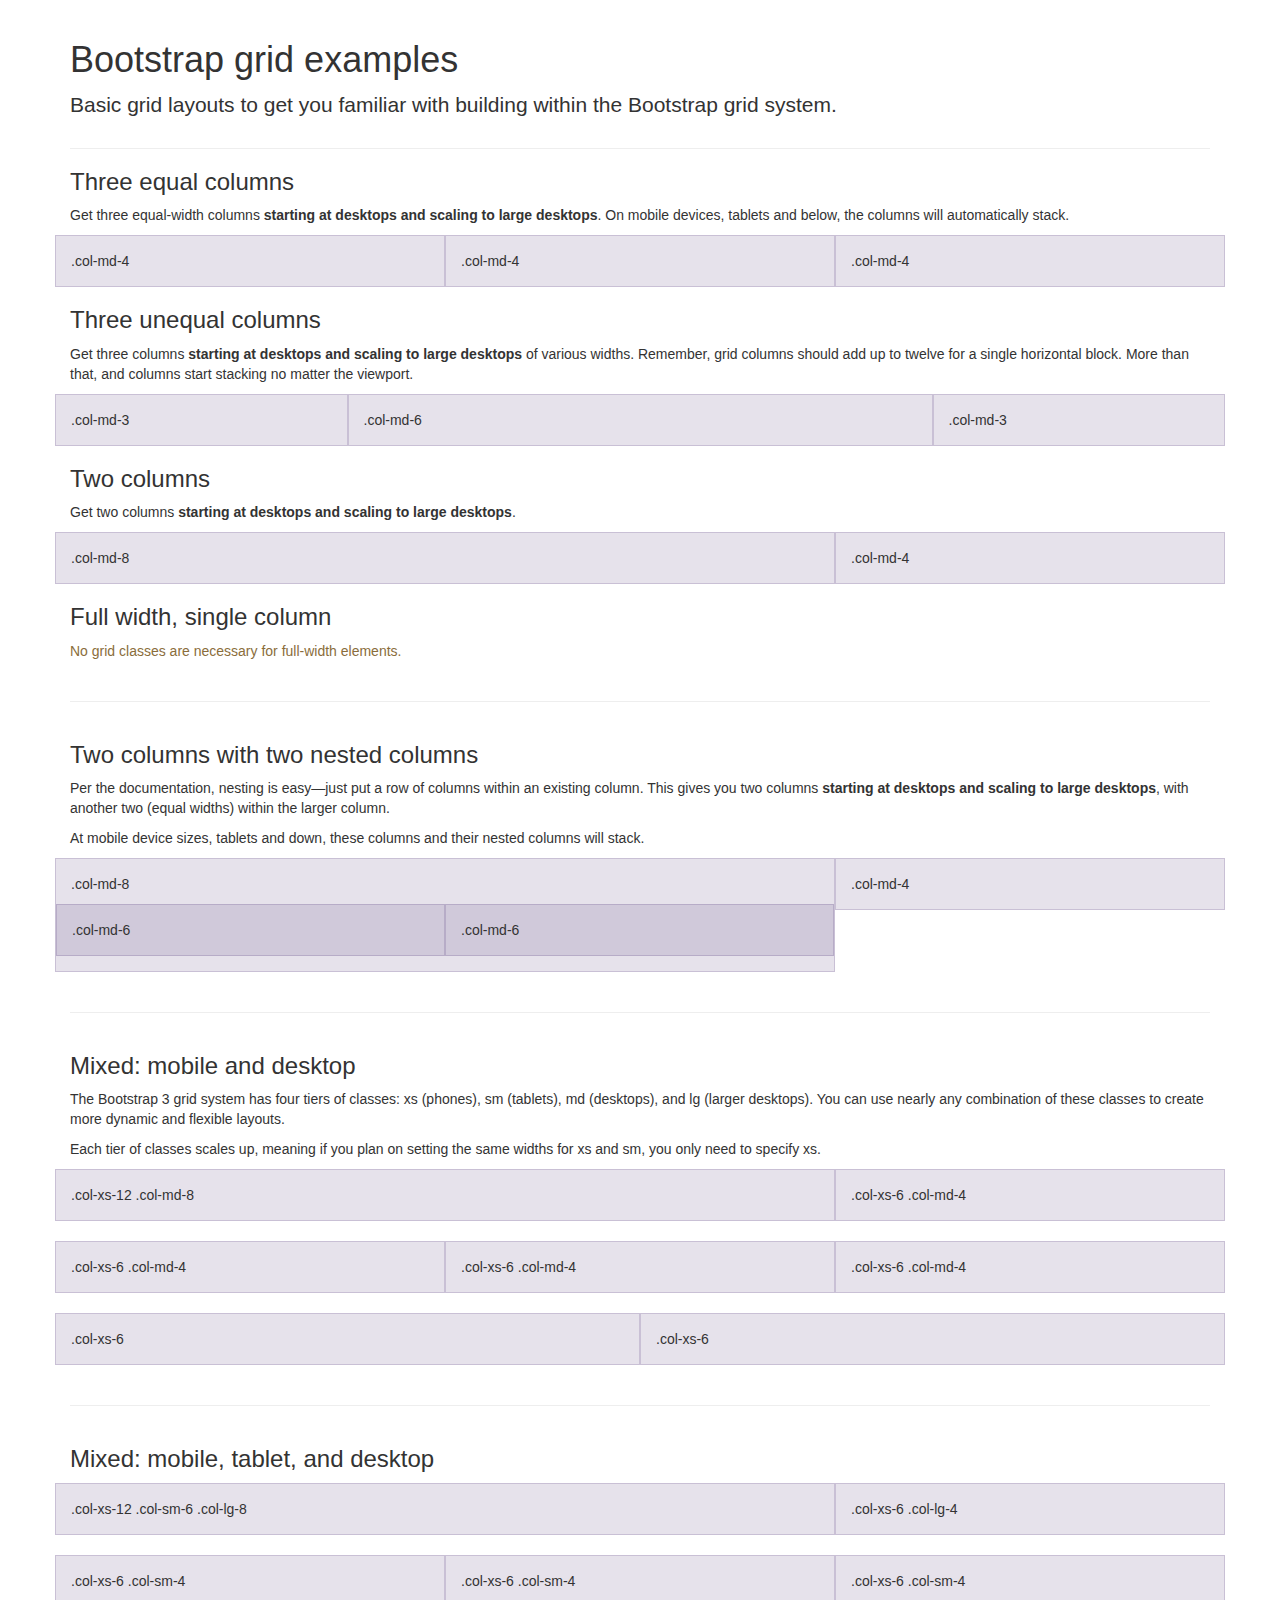
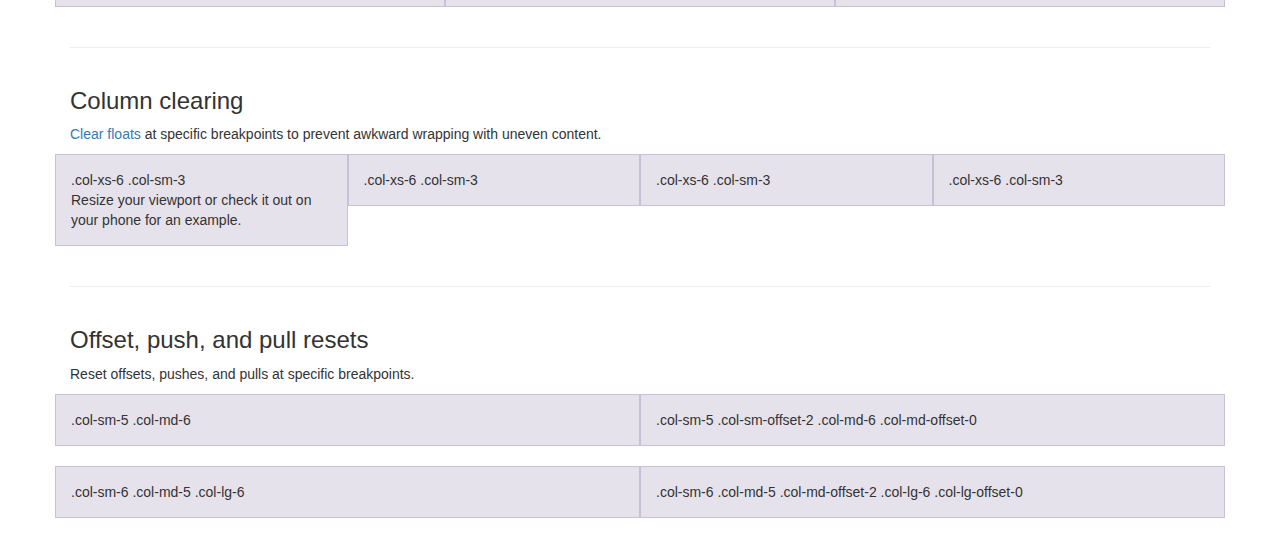
<file: war/bootstrap/docs/examples/grid/index.html>
<!DOCTYPE html>
<html lang="en">
  <head>
    <meta charset="utf-8">
    <meta http-equiv="X-UA-Compatible" content="IE=edge">
    <meta name="viewport" content="width=device-width, initial-scale=1">
    <!-- The above 3 meta tags *must* come first in the head; any other head content must come *after* these tags -->
    <meta name="description" content="">
    <meta name="author" content="">
    <link rel="icon" href="../../favicon.ico">

    <title>Grid Template for Bootstrap</title>

    <!-- Bootstrap core CSS -->
    <link href="../../dist/css/bootstrap.min.css" rel="stylesheet">

    <!-- Custom styles for this template -->
    <link href="grid.css" rel="stylesheet">

    <!-- Just for debugging purposes. Don't actually copy these 2 lines! -->
    <!--[if lt IE 9]><script src="../../assets/js/ie8-responsive-file-warning.js"></script><![endif]-->
    <script src="../../assets/js/ie-emulation-modes-warning.js"></script>

    <!-- HTML5 shim and Respond.js for IE8 support of HTML5 elements and media queries -->
    <!--[if lt IE 9]>
      <script src="https://oss.maxcdn.com/html5shiv/3.7.2/html5shiv.min.js"></script>
      <script src="https://oss.maxcdn.com/respond/1.4.2/respond.min.js"></script>
    <![endif]-->
  </head>

  <body>
    <div class="container">

      <div class="page-header">
        <h1>Bootstrap grid examples</h1>
        <p class="lead">Basic grid layouts to get you familiar with building within the Bootstrap grid system.</p>
      </div>

      <h3>Three equal columns</h3>
      <p>Get three equal-width columns <strong>starting at desktops and scaling to large desktops</strong>. On mobile devices, tablets and below, the columns will automatically stack.</p>
      <div class="row">
        <div class="col-md-4">.col-md-4</div>
        <div class="col-md-4">.col-md-4</div>
        <div class="col-md-4">.col-md-4</div>
      </div>

      <h3>Three unequal columns</h3>
      <p>Get three columns <strong>starting at desktops and scaling to large desktops</strong> of various widths. Remember, grid columns should add up to twelve for a single horizontal block. More than that, and columns start stacking no matter the viewport.</p>
      <div class="row">
        <div class="col-md-3">.col-md-3</div>
        <div class="col-md-6">.col-md-6</div>
        <div class="col-md-3">.col-md-3</div>
      </div>

      <h3>Two columns</h3>
      <p>Get two columns <strong>starting at desktops and scaling to large desktops</strong>.</p>
      <div class="row">
        <div class="col-md-8">.col-md-8</div>
        <div class="col-md-4">.col-md-4</div>
      </div>

      <h3>Full width, single column</h3>
      <p class="text-warning">No grid classes are necessary for full-width elements.</p>

      <hr>

      <h3>Two columns with two nested columns</h3>
      <p>Per the documentation, nesting is easy—just put a row of columns within an existing column. This gives you two columns <strong>starting at desktops and scaling to large desktops</strong>, with another two (equal widths) within the larger column.</p>
      <p>At mobile device sizes, tablets and down, these columns and their nested columns will stack.</p>
      <div class="row">
        <div class="col-md-8">
          .col-md-8
          <div class="row">
            <div class="col-md-6">.col-md-6</div>
            <div class="col-md-6">.col-md-6</div>
          </div>
        </div>
        <div class="col-md-4">.col-md-4</div>
      </div>

      <hr>

      <h3>Mixed: mobile and desktop</h3>
      <p>The Bootstrap 3 grid system has four tiers of classes: xs (phones), sm (tablets), md (desktops), and lg (larger desktops). You can use nearly any combination of these classes to create more dynamic and flexible layouts.</p>
      <p>Each tier of classes scales up, meaning if you plan on setting the same widths for xs and sm, you only need to specify xs.</p>
      <div class="row">
        <div class="col-xs-12 col-md-8">.col-xs-12 .col-md-8</div>
        <div class="col-xs-6 col-md-4">.col-xs-6 .col-md-4</div>
      </div>
      <div class="row">
        <div class="col-xs-6 col-md-4">.col-xs-6 .col-md-4</div>
        <div class="col-xs-6 col-md-4">.col-xs-6 .col-md-4</div>
        <div class="col-xs-6 col-md-4">.col-xs-6 .col-md-4</div>
      </div>
      <div class="row">
        <div class="col-xs-6">.col-xs-6</div>
        <div class="col-xs-6">.col-xs-6</div>
      </div>

      <hr>

      <h3>Mixed: mobile, tablet, and desktop</h3>
      <p></p>
      <div class="row">
        <div class="col-xs-12 col-sm-6 col-lg-8">.col-xs-12 .col-sm-6 .col-lg-8</div>
        <div class="col-xs-6 col-lg-4">.col-xs-6 .col-lg-4</div>
      </div>
      <div class="row">
        <div class="col-xs-6 col-sm-4">.col-xs-6 .col-sm-4</div>
        <div class="col-xs-6 col-sm-4">.col-xs-6 .col-sm-4</div>
        <div class="col-xs-6 col-sm-4">.col-xs-6 .col-sm-4</div>
      </div>

      <hr>

      <h3>Column clearing</h3>
      <p><a href="http://getbootstrap.com/css/#grid-responsive-resets">Clear floats</a> at specific breakpoints to prevent awkward wrapping with uneven content.</p>
      <div class="row">
        <div class="col-xs-6 col-sm-3">
          .col-xs-6 .col-sm-3
          <br>
          Resize your viewport or check it out on your phone for an example.
        </div>
        <div class="col-xs-6 col-sm-3">.col-xs-6 .col-sm-3</div>

        <!-- Add the extra clearfix for only the required viewport -->
        <div class="clearfix visible-xs"></div>

        <div class="col-xs-6 col-sm-3">.col-xs-6 .col-sm-3</div>
        <div class="col-xs-6 col-sm-3">.col-xs-6 .col-sm-3</div>
      </div>

      <hr>

      <h3>Offset, push, and pull resets</h3>
      <p>Reset offsets, pushes, and pulls at specific breakpoints.</p>
      <div class="row">
        <div class="col-sm-5 col-md-6">.col-sm-5 .col-md-6</div>
        <div class="col-sm-5 col-sm-offset-2 col-md-6 col-md-offset-0">.col-sm-5 .col-sm-offset-2 .col-md-6 .col-md-offset-0</div>
      </div>
      <div class="row">
        <div class="col-sm-6 col-md-5 col-lg-6">.col-sm-6 .col-md-5 .col-lg-6</div>
        <div class="col-sm-6 col-md-5 col-md-offset-2 col-lg-6 col-lg-offset-0">.col-sm-6 .col-md-5 .col-md-offset-2 .col-lg-6 .col-lg-offset-0</div>
      </div>


    </div> <!-- /container -->


    <!-- IE10 viewport hack for Surface/desktop Windows 8 bug -->
    <script src="../../assets/js/ie10-viewport-bug-workaround.js"></script>
  </body>
</html>
</file>
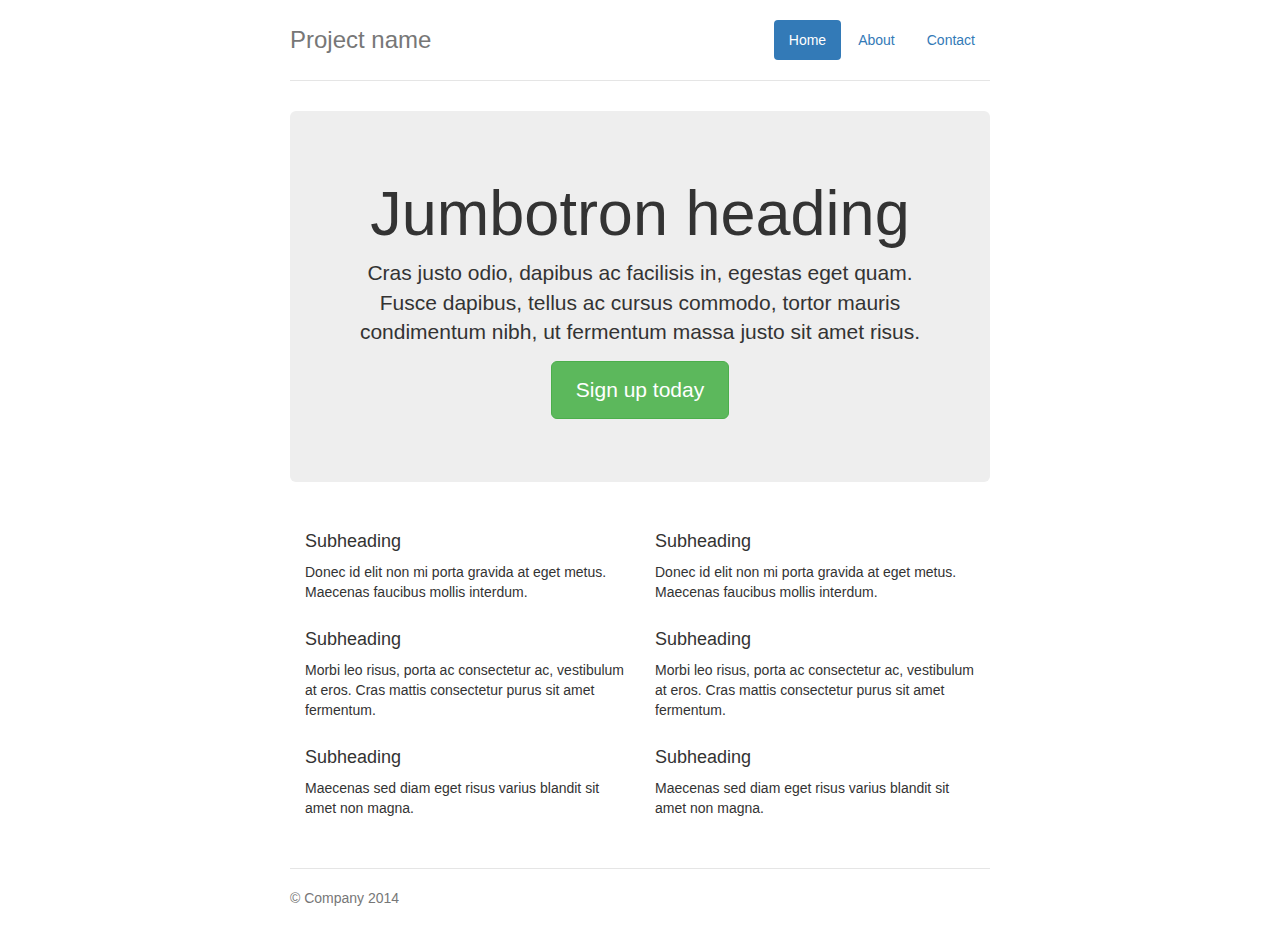
<file: war/bootstrap/docs/examples/jumbotron-narrow/index.html>
<!DOCTYPE html>
<html lang="en">
  <head>
    <meta charset="utf-8">
    <meta http-equiv="X-UA-Compatible" content="IE=edge">
    <meta name="viewport" content="width=device-width, initial-scale=1">
    <!-- The above 3 meta tags *must* come first in the head; any other head content must come *after* these tags -->
    <meta name="description" content="">
    <meta name="author" content="">
    <link rel="icon" href="../../favicon.ico">

    <title>Narrow Jumbotron Template for Bootstrap</title>

    <!-- Bootstrap core CSS -->
    <link href="../../dist/css/bootstrap.min.css" rel="stylesheet">

    <!-- Custom styles for this template -->
    <link href="jumbotron-narrow.css" rel="stylesheet">

    <!-- Just for debugging purposes. Don't actually copy these 2 lines! -->
    <!--[if lt IE 9]><script src="../../assets/js/ie8-responsive-file-warning.js"></script><![endif]-->
    <script src="../../assets/js/ie-emulation-modes-warning.js"></script>

    <!-- HTML5 shim and Respond.js for IE8 support of HTML5 elements and media queries -->
    <!--[if lt IE 9]>
      <script src="https://oss.maxcdn.com/html5shiv/3.7.2/html5shiv.min.js"></script>
      <script src="https://oss.maxcdn.com/respond/1.4.2/respond.min.js"></script>
    <![endif]-->
  </head>

  <body>

    <div class="container">
      <div class="header clearfix">
        <nav>
          <ul class="nav nav-pills pull-right">
            <li role="presentation" class="active"><a href="#">Home</a></li>
            <li role="presentation"><a href="#">About</a></li>
            <li role="presentation"><a href="#">Contact</a></li>
          </ul>
        </nav>
        <h3 class="text-muted">Project name</h3>
      </div>

      <div class="jumbotron">
        <h1>Jumbotron heading</h1>
        <p class="lead">Cras justo odio, dapibus ac facilisis in, egestas eget quam. Fusce dapibus, tellus ac cursus commodo, tortor mauris condimentum nibh, ut fermentum massa justo sit amet risus.</p>
        <p><a class="btn btn-lg btn-success" href="#" role="button">Sign up today</a></p>
      </div>

      <div class="row marketing">
        <div class="col-lg-6">
          <h4>Subheading</h4>
          <p>Donec id elit non mi porta gravida at eget metus. Maecenas faucibus mollis interdum.</p>

          <h4>Subheading</h4>
          <p>Morbi leo risus, porta ac consectetur ac, vestibulum at eros. Cras mattis consectetur purus sit amet fermentum.</p>

          <h4>Subheading</h4>
          <p>Maecenas sed diam eget risus varius blandit sit amet non magna.</p>
        </div>

        <div class="col-lg-6">
          <h4>Subheading</h4>
          <p>Donec id elit non mi porta gravida at eget metus. Maecenas faucibus mollis interdum.</p>

          <h4>Subheading</h4>
          <p>Morbi leo risus, porta ac consectetur ac, vestibulum at eros. Cras mattis consectetur purus sit amet fermentum.</p>

          <h4>Subheading</h4>
          <p>Maecenas sed diam eget risus varius blandit sit amet non magna.</p>
        </div>
      </div>

      <footer class="footer">
        <p>&copy; Company 2014</p>
      </footer>

    </div> <!-- /container -->


    <!-- IE10 viewport hack for Surface/desktop Windows 8 bug -->
    <script src="../../assets/js/ie10-viewport-bug-workaround.js"></script>
  </body>
</html>
</file>
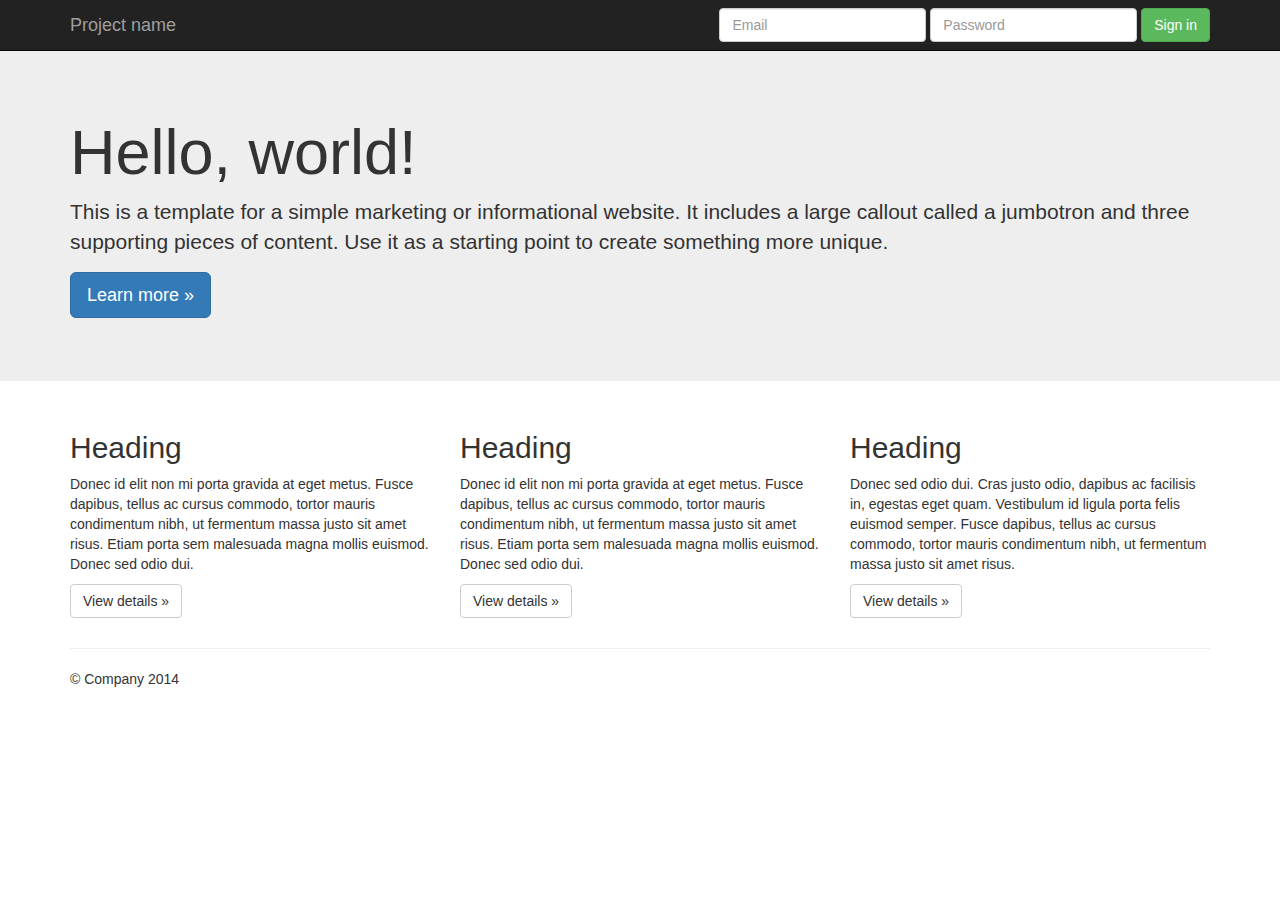
<file: war/bootstrap/docs/examples/jumbotron/index.html>
<!DOCTYPE html>
<html lang="en">
  <head>
    <meta charset="utf-8">
    <meta http-equiv="X-UA-Compatible" content="IE=edge">
    <meta name="viewport" content="width=device-width, initial-scale=1">
    <!-- The above 3 meta tags *must* come first in the head; any other head content must come *after* these tags -->
    <meta name="description" content="">
    <meta name="author" content="">
    <link rel="icon" href="../../favicon.ico">

    <title>Jumbotron Template for Bootstrap</title>

    <!-- Bootstrap core CSS -->
    <link href="../../dist/css/bootstrap.min.css" rel="stylesheet">

    <!-- Custom styles for this template -->
    <link href="jumbotron.css" rel="stylesheet">

    <!-- Just for debugging purposes. Don't actually copy these 2 lines! -->
    <!--[if lt IE 9]><script src="../../assets/js/ie8-responsive-file-warning.js"></script><![endif]-->
    <script src="../../assets/js/ie-emulation-modes-warning.js"></script>

    <!-- HTML5 shim and Respond.js for IE8 support of HTML5 elements and media queries -->
    <!--[if lt IE 9]>
      <script src="https://oss.maxcdn.com/html5shiv/3.7.2/html5shiv.min.js"></script>
      <script src="https://oss.maxcdn.com/respond/1.4.2/respond.min.js"></script>
    <![endif]-->
  </head>

  <body>

    <nav class="navbar navbar-inverse navbar-fixed-top">
      <div class="container">
        <div class="navbar-header">
          <button type="button" class="navbar-toggle collapsed" data-toggle="collapse" data-target="#navbar" aria-expanded="false" aria-controls="navbar">
            <span class="sr-only">Toggle navigation</span>
            <span class="icon-bar"></span>
            <span class="icon-bar"></span>
            <span class="icon-bar"></span>
          </button>
          <a class="navbar-brand" href="#">Project name</a>
        </div>
        <div id="navbar" class="navbar-collapse collapse">
          <form class="navbar-form navbar-right">
            <div class="form-group">
              <input type="text" placeholder="Email" class="form-control">
            </div>
            <div class="form-group">
              <input type="password" placeholder="Password" class="form-control">
            </div>
            <button type="submit" class="btn btn-success">Sign in</button>
          </form>
        </div><!--/.navbar-collapse -->
      </div>
    </nav>

    <!-- Main jumbotron for a primary marketing message or call to action -->
    <div class="jumbotron">
      <div class="container">
        <h1>Hello, world!</h1>
        <p>This is a template for a simple marketing or informational website. It includes a large callout called a jumbotron and three supporting pieces of content. Use it as a starting point to create something more unique.</p>
        <p><a class="btn btn-primary btn-lg" href="#" role="button">Learn more &raquo;</a></p>
      </div>
    </div>

    <div class="container">
      <!-- Example row of columns -->
      <div class="row">
        <div class="col-md-4">
          <h2>Heading</h2>
          <p>Donec id elit non mi porta gravida at eget metus. Fusce dapibus, tellus ac cursus commodo, tortor mauris condimentum nibh, ut fermentum massa justo sit amet risus. Etiam porta sem malesuada magna mollis euismod. Donec sed odio dui. </p>
          <p><a class="btn btn-default" href="#" role="button">View details &raquo;</a></p>
        </div>
        <div class="col-md-4">
          <h2>Heading</h2>
          <p>Donec id elit non mi porta gravida at eget metus. Fusce dapibus, tellus ac cursus commodo, tortor mauris condimentum nibh, ut fermentum massa justo sit amet risus. Etiam porta sem malesuada magna mollis euismod. Donec sed odio dui. </p>
          <p><a class="btn btn-default" href="#" role="button">View details &raquo;</a></p>
       </div>
        <div class="col-md-4">
          <h2>Heading</h2>
          <p>Donec sed odio dui. Cras justo odio, dapibus ac facilisis in, egestas eget quam. Vestibulum id ligula porta felis euismod semper. Fusce dapibus, tellus ac cursus commodo, tortor mauris condimentum nibh, ut fermentum massa justo sit amet risus.</p>
          <p><a class="btn btn-default" href="#" role="button">View details &raquo;</a></p>
        </div>
      </div>

      <hr>

      <footer>
        <p>&copy; Company 2014</p>
      </footer>
    </div> <!-- /container -->


    <!-- Bootstrap core JavaScript
    ================================================== -->
    <!-- Placed at the end of the document so the pages load faster -->
    <script src="https://ajax.googleapis.com/ajax/libs/jquery/1.11.3/jquery.min.js"></script>
    <script src="../../dist/js/bootstrap.min.js"></script>
    <!-- IE10 viewport hack for Surface/desktop Windows 8 bug -->
    <script src="../../assets/js/ie10-viewport-bug-workaround.js"></script>
  </body>
</html>
</file>
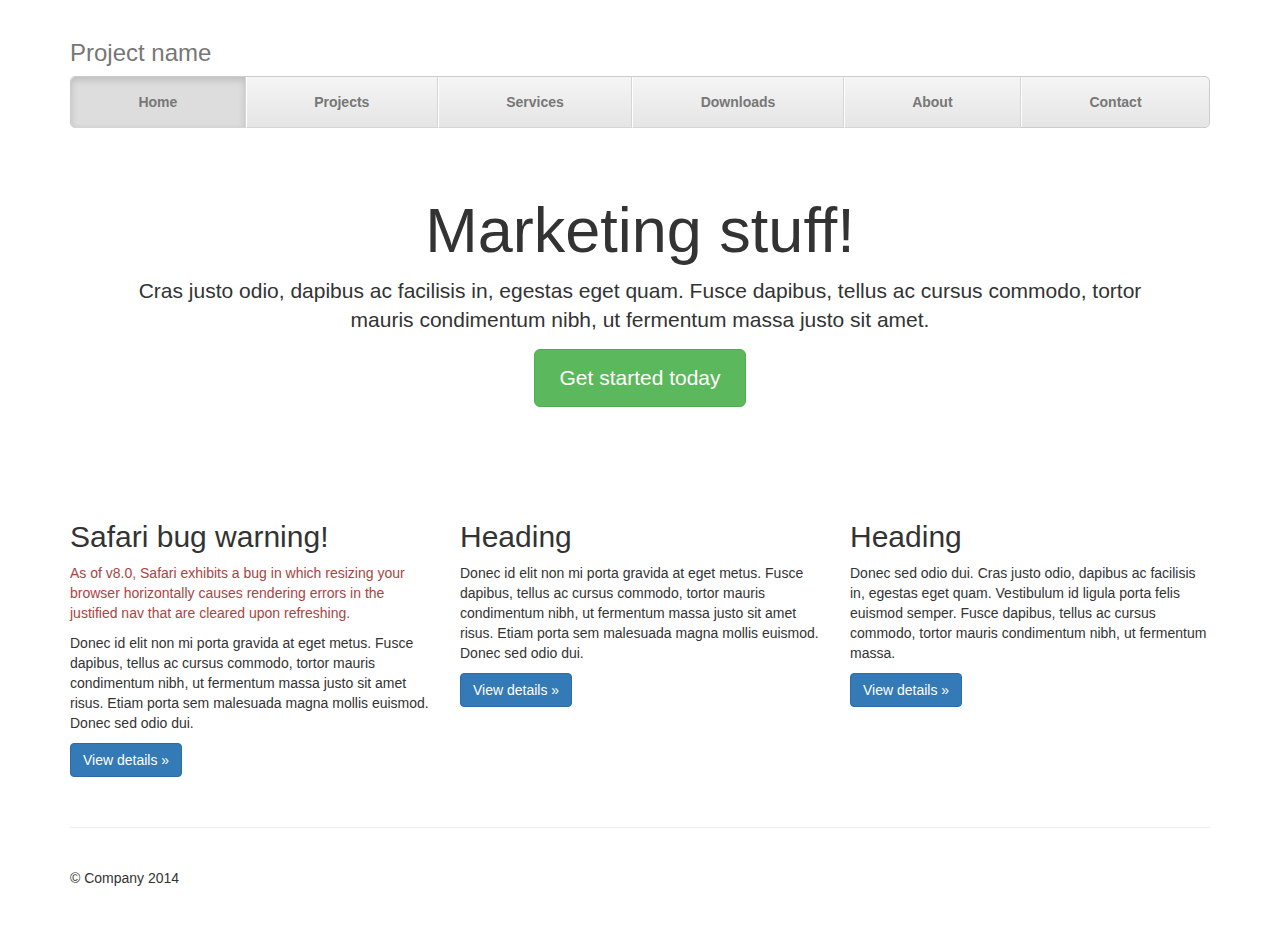
<file: war/bootstrap/docs/examples/justified-nav/index.html>
<!DOCTYPE html>
<html lang="en">
  <head>
    <meta charset="utf-8">
    <meta http-equiv="X-UA-Compatible" content="IE=edge">
    <meta name="viewport" content="width=device-width, initial-scale=1">
    <!-- The above 3 meta tags *must* come first in the head; any other head content must come *after* these tags -->
    <meta name="description" content="">
    <meta name="author" content="">
    <link rel="icon" href="../../favicon.ico">

    <title>Justified Nav Template for Bootstrap</title>

    <!-- Bootstrap core CSS -->
    <link href="../../dist/css/bootstrap.min.css" rel="stylesheet">

    <!-- Custom styles for this template -->
    <link href="justified-nav.css" rel="stylesheet">

    <!-- Just for debugging purposes. Don't actually copy these 2 lines! -->
    <!--[if lt IE 9]><script src="../../assets/js/ie8-responsive-file-warning.js"></script><![endif]-->
    <script src="../../assets/js/ie-emulation-modes-warning.js"></script>

    <!-- HTML5 shim and Respond.js for IE8 support of HTML5 elements and media queries -->
    <!--[if lt IE 9]>
      <script src="https://oss.maxcdn.com/html5shiv/3.7.2/html5shiv.min.js"></script>
      <script src="https://oss.maxcdn.com/respond/1.4.2/respond.min.js"></script>
    <![endif]-->
  </head>

  <body>

    <div class="container">

      <!-- The justified navigation menu is meant for single line per list item.
           Multiple lines will require custom code not provided by Bootstrap. -->
      <div class="masthead">
        <h3 class="text-muted">Project name</h3>
        <nav>
          <ul class="nav nav-justified">
            <li class="active"><a href="#">Home</a></li>
            <li><a href="#">Projects</a></li>
            <li><a href="#">Services</a></li>
            <li><a href="#">Downloads</a></li>
            <li><a href="#">About</a></li>
            <li><a href="#">Contact</a></li>
          </ul>
        </nav>
      </div>

      <!-- Jumbotron -->
      <div class="jumbotron">
        <h1>Marketing stuff!</h1>
        <p class="lead">Cras justo odio, dapibus ac facilisis in, egestas eget quam. Fusce dapibus, tellus ac cursus commodo, tortor mauris condimentum nibh, ut fermentum massa justo sit amet.</p>
        <p><a class="btn btn-lg btn-success" href="#" role="button">Get started today</a></p>
      </div>

      <!-- Example row of columns -->
      <div class="row">
        <div class="col-lg-4">
          <h2>Safari bug warning!</h2>
          <p class="text-danger">As of v8.0, Safari exhibits a bug in which resizing your browser horizontally causes rendering errors in the justified nav that are cleared upon refreshing.</p>
          <p>Donec id elit non mi porta gravida at eget metus. Fusce dapibus, tellus ac cursus commodo, tortor mauris condimentum nibh, ut fermentum massa justo sit amet risus. Etiam porta sem malesuada magna mollis euismod. Donec sed odio dui. </p>
          <p><a class="btn btn-primary" href="#" role="button">View details &raquo;</a></p>
        </div>
        <div class="col-lg-4">
          <h2>Heading</h2>
          <p>Donec id elit non mi porta gravida at eget metus. Fusce dapibus, tellus ac cursus commodo, tortor mauris condimentum nibh, ut fermentum massa justo sit amet risus. Etiam porta sem malesuada magna mollis euismod. Donec sed odio dui. </p>
          <p><a class="btn btn-primary" href="#" role="button">View details &raquo;</a></p>
       </div>
        <div class="col-lg-4">
          <h2>Heading</h2>
          <p>Donec sed odio dui. Cras justo odio, dapibus ac facilisis in, egestas eget quam. Vestibulum id ligula porta felis euismod semper. Fusce dapibus, tellus ac cursus commodo, tortor mauris condimentum nibh, ut fermentum massa.</p>
          <p><a class="btn btn-primary" href="#" role="button">View details &raquo;</a></p>
        </div>
      </div>

      <!-- Site footer -->
      <footer class="footer">
        <p>&copy; Company 2014</p>
      </footer>

    </div> <!-- /container -->


    <!-- IE10 viewport hack for Surface/desktop Windows 8 bug -->
    <script src="../../assets/js/ie10-viewport-bug-workaround.js"></script>
  </body>
</html>
</file>
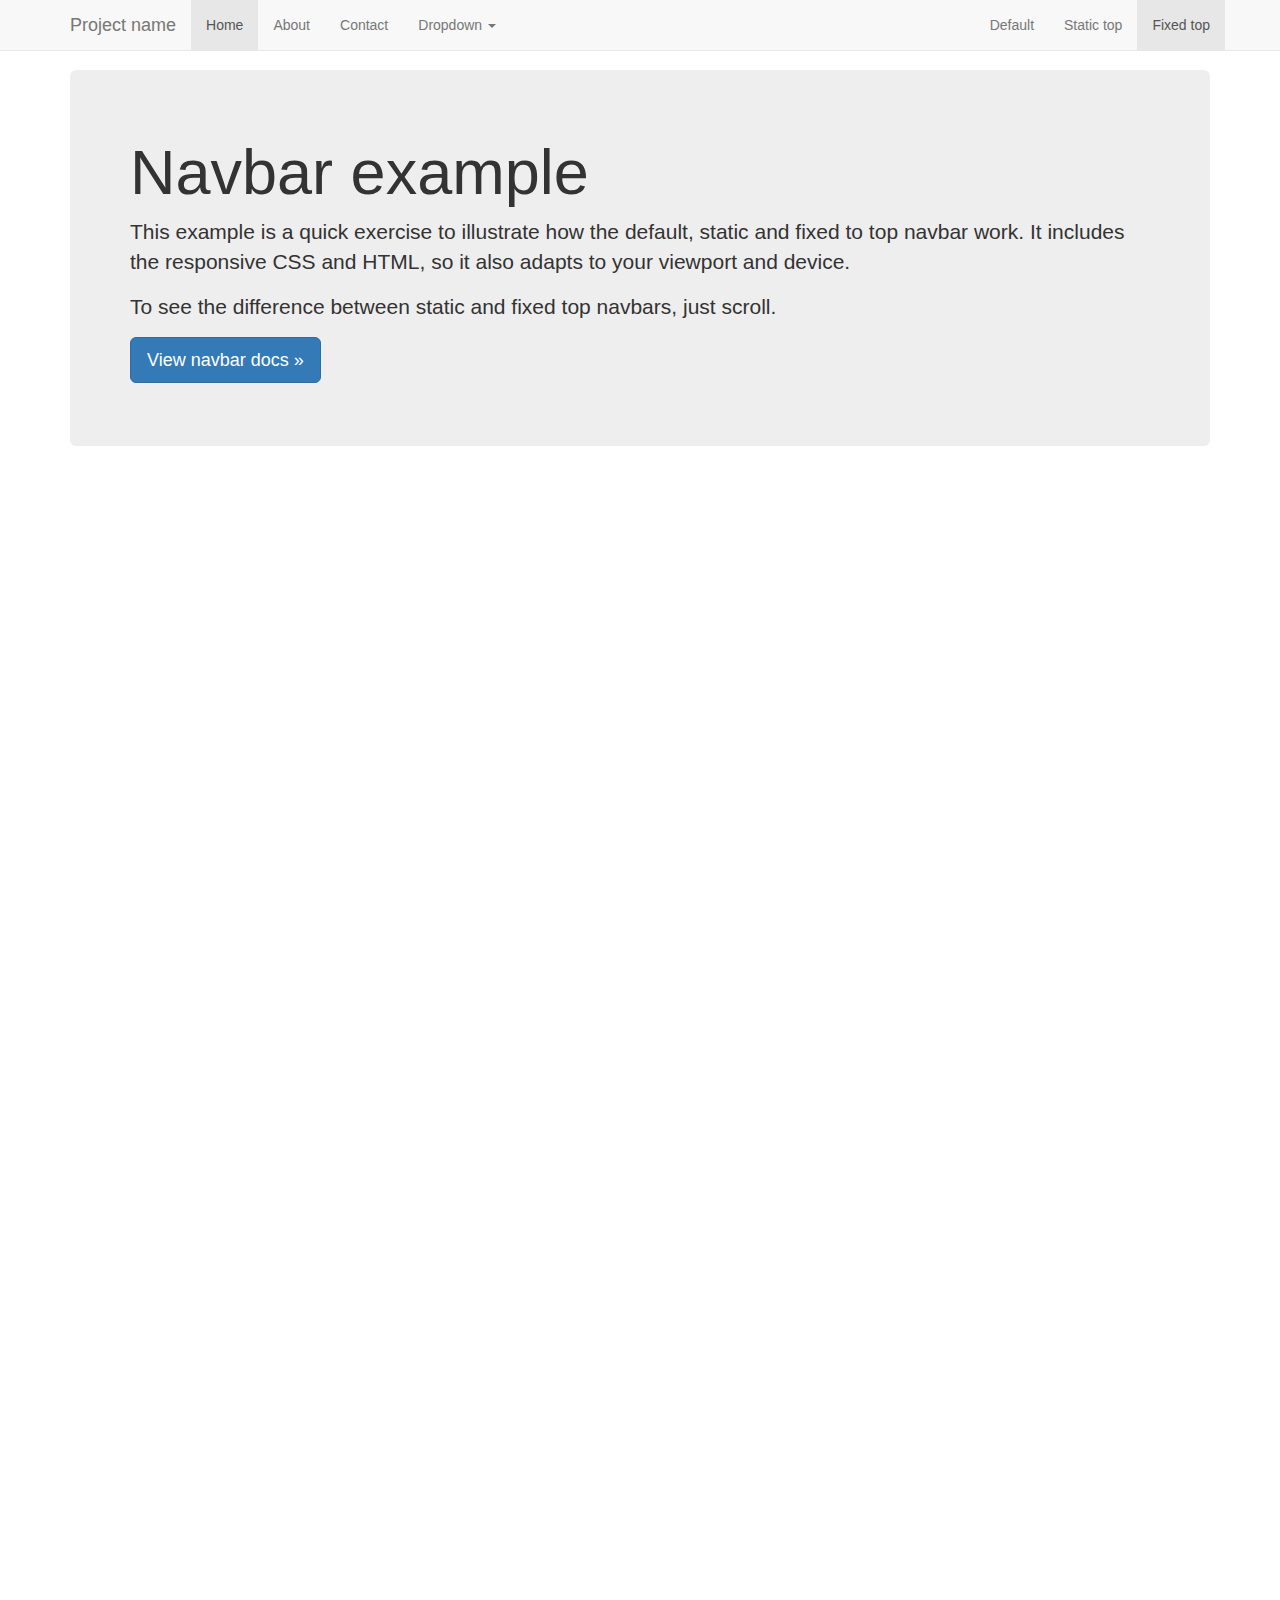
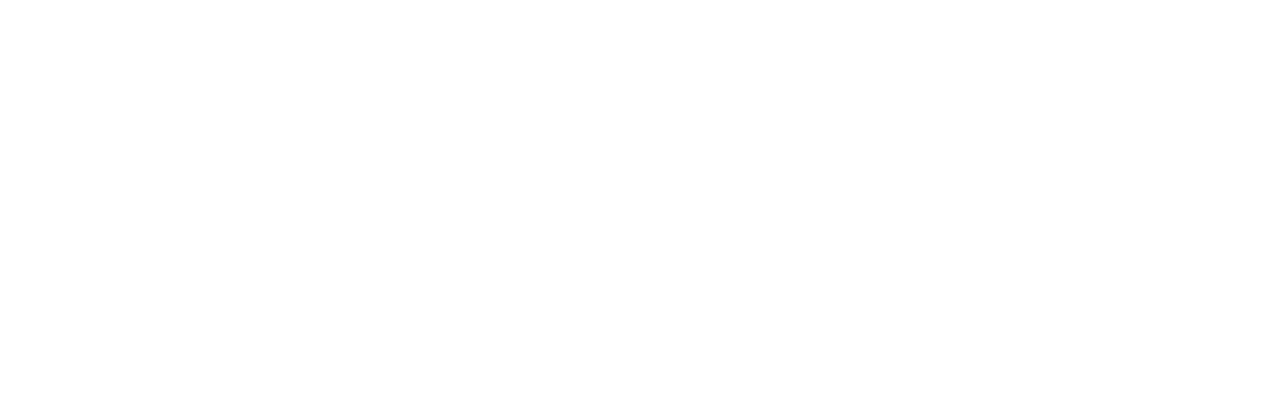
<file: war/bootstrap/docs/examples/navbar-fixed-top/index.html>
<!DOCTYPE html>
<html lang="en">
  <head>
    <meta charset="utf-8">
    <meta http-equiv="X-UA-Compatible" content="IE=edge">
    <meta name="viewport" content="width=device-width, initial-scale=1">
    <!-- The above 3 meta tags *must* come first in the head; any other head content must come *after* these tags -->
    <meta name="description" content="">
    <meta name="author" content="">
    <link rel="icon" href="../../favicon.ico">

    <title>Fixed Top Navbar Example for Bootstrap</title>

    <!-- Bootstrap core CSS -->
    <link href="../../dist/css/bootstrap.min.css" rel="stylesheet">

    <!-- Custom styles for this template -->
    <link href="navbar-fixed-top.css" rel="stylesheet">

    <!-- Just for debugging purposes. Don't actually copy these 2 lines! -->
    <!--[if lt IE 9]><script src="../../assets/js/ie8-responsive-file-warning.js"></script><![endif]-->
    <script src="../../assets/js/ie-emulation-modes-warning.js"></script>

    <!-- HTML5 shim and Respond.js for IE8 support of HTML5 elements and media queries -->
    <!--[if lt IE 9]>
      <script src="https://oss.maxcdn.com/html5shiv/3.7.2/html5shiv.min.js"></script>
      <script src="https://oss.maxcdn.com/respond/1.4.2/respond.min.js"></script>
    <![endif]-->
  </head>

  <body>

    <!-- Fixed navbar -->
    <nav class="navbar navbar-default navbar-fixed-top">
      <div class="container">
        <div class="navbar-header">
          <button type="button" class="navbar-toggle collapsed" data-toggle="collapse" data-target="#navbar" aria-expanded="false" aria-controls="navbar">
            <span class="sr-only">Toggle navigation</span>
            <span class="icon-bar"></span>
            <span class="icon-bar"></span>
            <span class="icon-bar"></span>
          </button>
          <a class="navbar-brand" href="#">Project name</a>
        </div>
        <div id="navbar" class="navbar-collapse collapse">
          <ul class="nav navbar-nav">
            <li class="active"><a href="#">Home</a></li>
            <li><a href="#about">About</a></li>
            <li><a href="#contact">Contact</a></li>
            <li class="dropdown">
              <a href="#" class="dropdown-toggle" data-toggle="dropdown" role="button" aria-haspopup="true" aria-expanded="false">Dropdown <span class="caret"></span></a>
              <ul class="dropdown-menu">
                <li><a href="#">Action</a></li>
                <li><a href="#">Another action</a></li>
                <li><a href="#">Something else here</a></li>
                <li role="separator" class="divider"></li>
                <li class="dropdown-header">Nav header</li>
                <li><a href="#">Separated link</a></li>
                <li><a href="#">One more separated link</a></li>
              </ul>
            </li>
          </ul>
          <ul class="nav navbar-nav navbar-right">
            <li><a href="../navbar/">Default</a></li>
            <li><a href="../navbar-static-top/">Static top</a></li>
            <li class="active"><a href="./">Fixed top <span class="sr-only">(current)</span></a></li>
          </ul>
        </div><!--/.nav-collapse -->
      </div>
    </nav>

    <div class="container">

      <!-- Main component for a primary marketing message or call to action -->
      <div class="jumbotron">
        <h1>Navbar example</h1>
        <p>This example is a quick exercise to illustrate how the default, static and fixed to top navbar work. It includes the responsive CSS and HTML, so it also adapts to your viewport and device.</p>
        <p>To see the difference between static and fixed top navbars, just scroll.</p>
        <p>
          <a class="btn btn-lg btn-primary" href="../../components/#navbar" role="button">View navbar docs &raquo;</a>
        </p>
      </div>

    </div> <!-- /container -->


    <!-- Bootstrap core JavaScript
    ================================================== -->
    <!-- Placed at the end of the document so the pages load faster -->
    <script src="https://ajax.googleapis.com/ajax/libs/jquery/1.11.3/jquery.min.js"></script>
    <script src="../../dist/js/bootstrap.min.js"></script>
    <!-- IE10 viewport hack for Surface/desktop Windows 8 bug -->
    <script src="../../assets/js/ie10-viewport-bug-workaround.js"></script>
  </body>
</html>
</file>
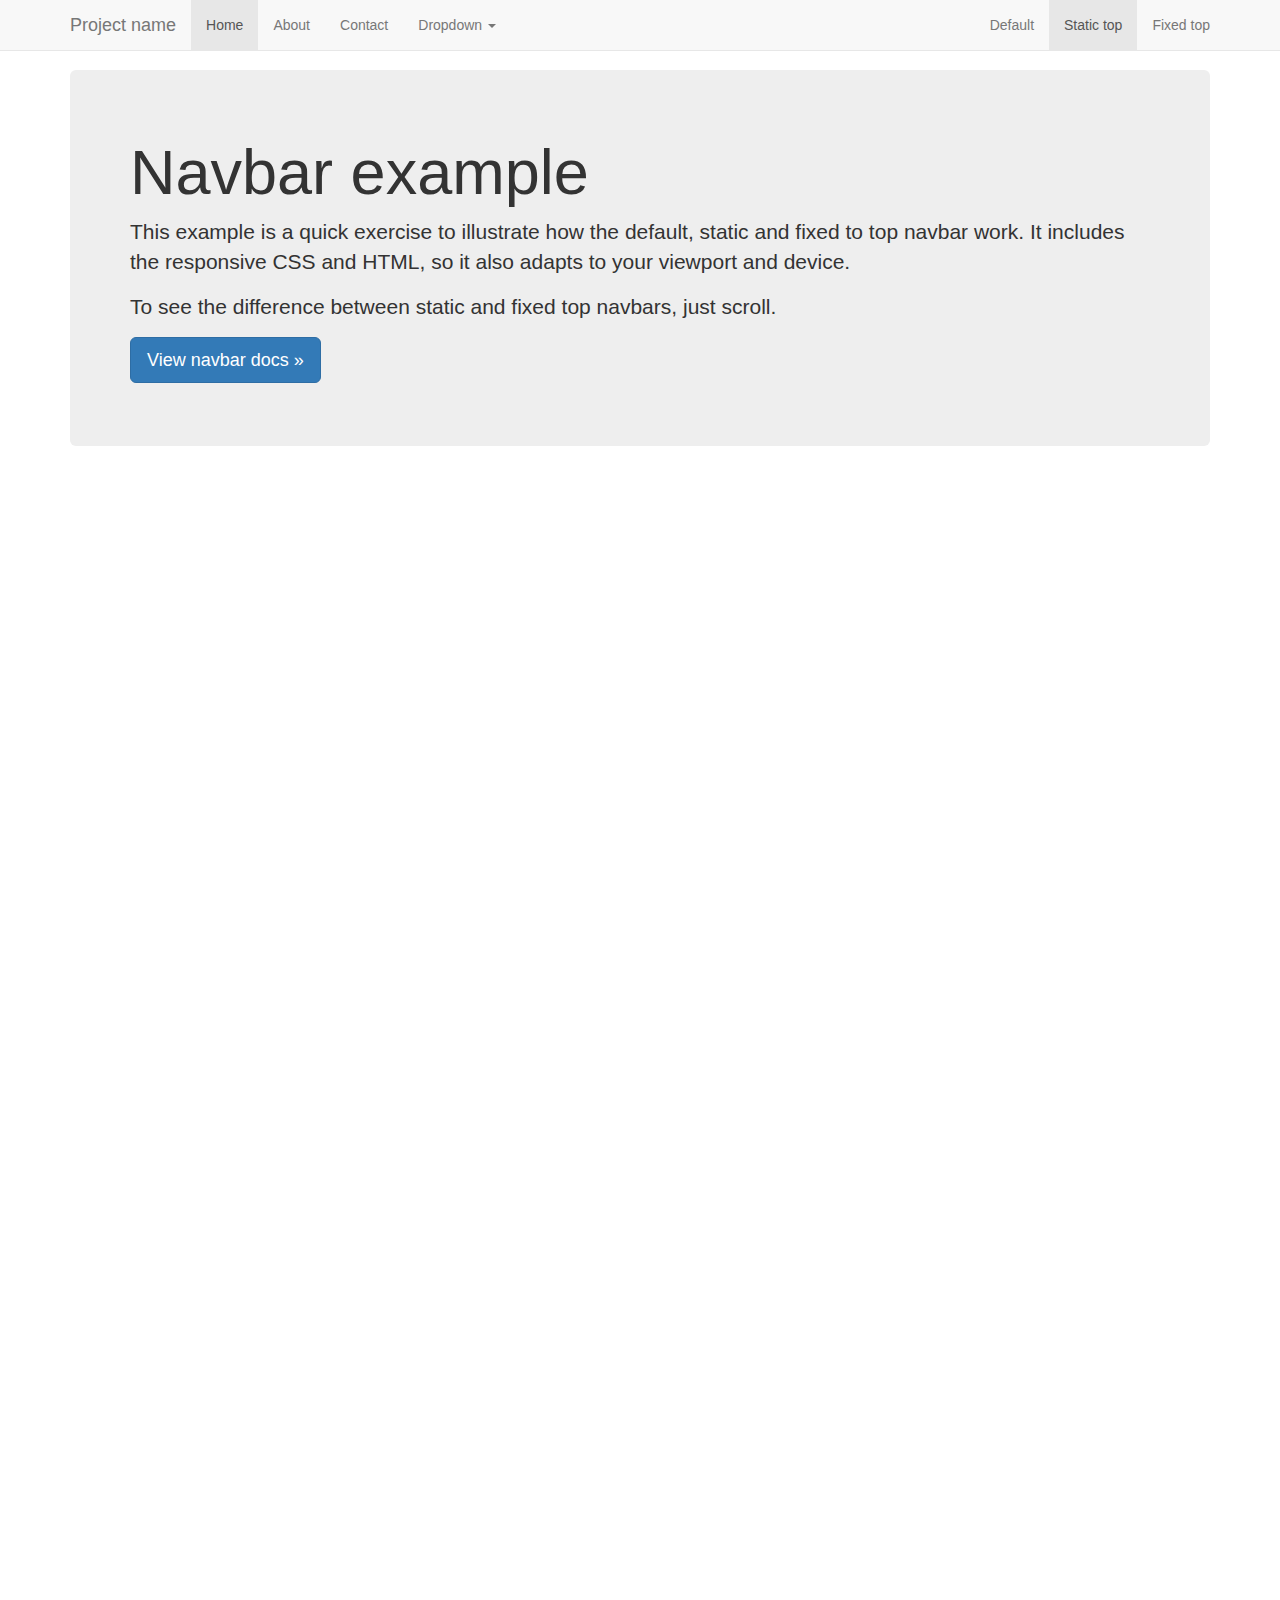
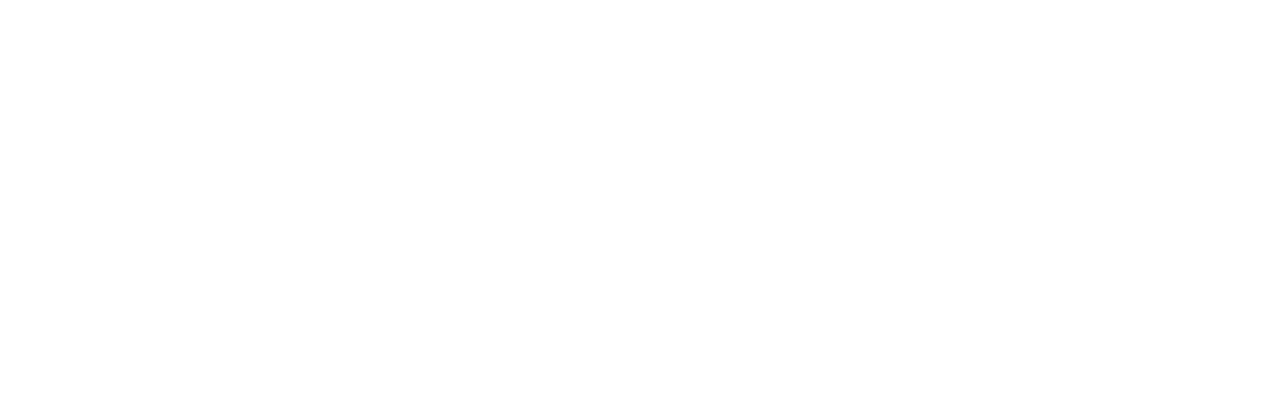
<file: war/bootstrap/docs/examples/navbar-static-top/index.html>
<!DOCTYPE html>
<html lang="en">
  <head>
    <meta charset="utf-8">
    <meta http-equiv="X-UA-Compatible" content="IE=edge">
    <meta name="viewport" content="width=device-width, initial-scale=1">
    <!-- The above 3 meta tags *must* come first in the head; any other head content must come *after* these tags -->
    <meta name="description" content="">
    <meta name="author" content="">
    <link rel="icon" href="../../favicon.ico">

    <title>Static Top Navbar Example for Bootstrap</title>

    <!-- Bootstrap core CSS -->
    <link href="../../dist/css/bootstrap.min.css" rel="stylesheet">

    <!-- Custom styles for this template -->
    <link href="navbar-static-top.css" rel="stylesheet">

    <!-- Just for debugging purposes. Don't actually copy these 2 lines! -->
    <!--[if lt IE 9]><script src="../../assets/js/ie8-responsive-file-warning.js"></script><![endif]-->
    <script src="../../assets/js/ie-emulation-modes-warning.js"></script>

    <!-- HTML5 shim and Respond.js for IE8 support of HTML5 elements and media queries -->
    <!--[if lt IE 9]>
      <script src="https://oss.maxcdn.com/html5shiv/3.7.2/html5shiv.min.js"></script>
      <script src="https://oss.maxcdn.com/respond/1.4.2/respond.min.js"></script>
    <![endif]-->
  </head>

  <body>

    <!-- Static navbar -->
    <nav class="navbar navbar-default navbar-static-top">
      <div class="container">
        <div class="navbar-header">
          <button type="button" class="navbar-toggle collapsed" data-toggle="collapse" data-target="#navbar" aria-expanded="false" aria-controls="navbar">
            <span class="sr-only">Toggle navigation</span>
            <span class="icon-bar"></span>
            <span class="icon-bar"></span>
            <span class="icon-bar"></span>
          </button>
          <a class="navbar-brand" href="#">Project name</a>
        </div>
        <div id="navbar" class="navbar-collapse collapse">
          <ul class="nav navbar-nav">
            <li class="active"><a href="#">Home</a></li>
            <li><a href="#about">About</a></li>
            <li><a href="#contact">Contact</a></li>
            <li class="dropdown">
              <a href="#" class="dropdown-toggle" data-toggle="dropdown" role="button" aria-haspopup="true" aria-expanded="false">Dropdown <span class="caret"></span></a>
              <ul class="dropdown-menu">
                <li><a href="#">Action</a></li>
                <li><a href="#">Another action</a></li>
                <li><a href="#">Something else here</a></li>
                <li role="separator" class="divider"></li>
                <li class="dropdown-header">Nav header</li>
                <li><a href="#">Separated link</a></li>
                <li><a href="#">One more separated link</a></li>
              </ul>
            </li>
          </ul>
          <ul class="nav navbar-nav navbar-right">
            <li><a href="../navbar/">Default</a></li>
            <li class="active"><a href="./">Static top <span class="sr-only">(current)</span></a></li>
            <li><a href="../navbar-fixed-top/">Fixed top</a></li>
          </ul>
        </div><!--/.nav-collapse -->
      </div>
    </nav>


    <div class="container">

      <!-- Main component for a primary marketing message or call to action -->
      <div class="jumbotron">
        <h1>Navbar example</h1>
        <p>This example is a quick exercise to illustrate how the default, static and fixed to top navbar work. It includes the responsive CSS and HTML, so it also adapts to your viewport and device.</p>
        <p>To see the difference between static and fixed top navbars, just scroll.</p>
        <p>
          <a class="btn btn-lg btn-primary" href="../../components/#navbar" role="button">View navbar docs &raquo;</a>
        </p>
      </div>

    </div> <!-- /container -->


    <!-- Bootstrap core JavaScript
    ================================================== -->
    <!-- Placed at the end of the document so the pages load faster -->
    <script src="https://ajax.googleapis.com/ajax/libs/jquery/1.11.3/jquery.min.js"></script>
    <script src="../../dist/js/bootstrap.min.js"></script>
    <!-- IE10 viewport hack for Surface/desktop Windows 8 bug -->
    <script src="../../assets/js/ie10-viewport-bug-workaround.js"></script>
  </body>
</html>
</file>
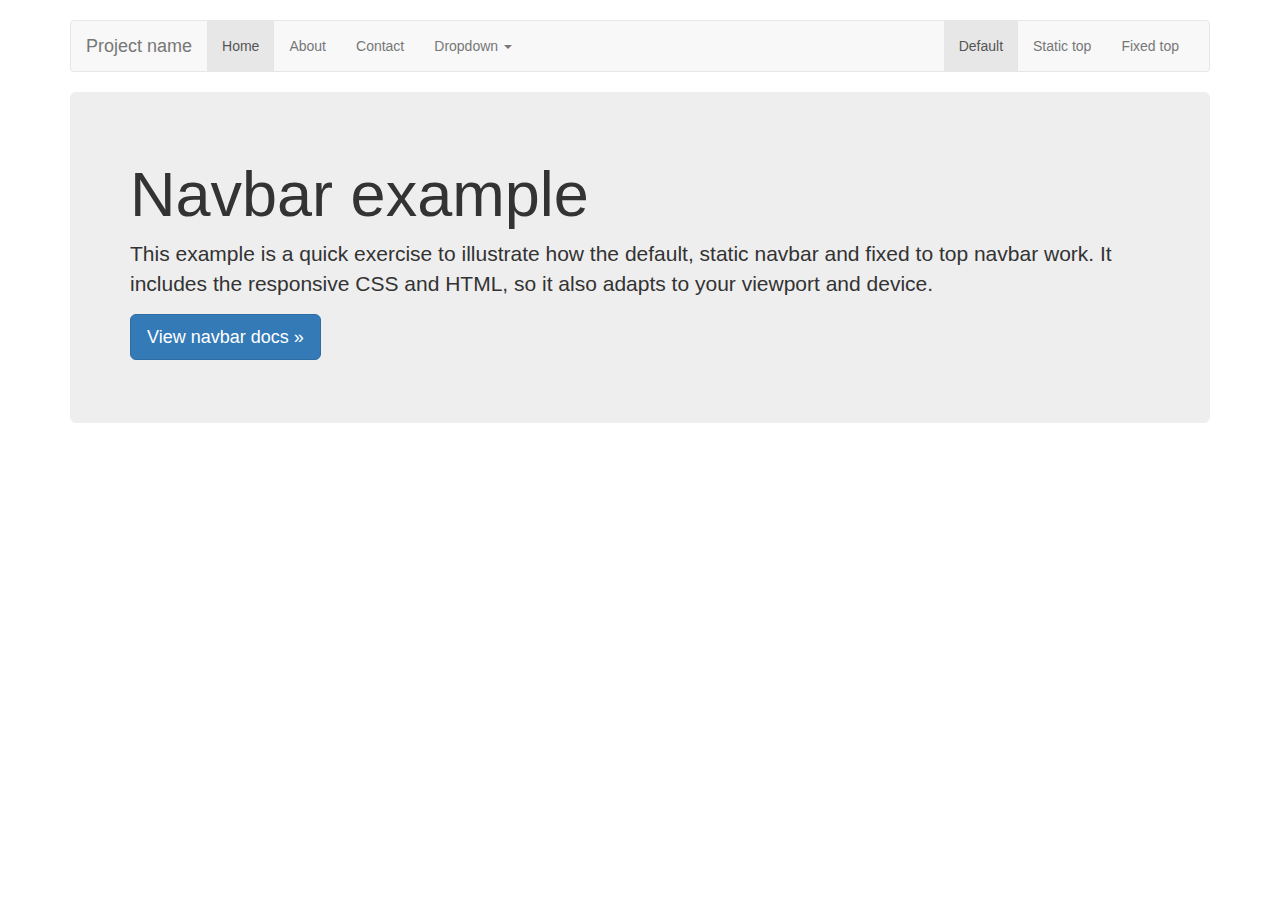
<file: war/bootstrap/docs/examples/navbar/index.html>
<!DOCTYPE html>
<html lang="en">
  <head>
    <meta charset="utf-8">
    <meta http-equiv="X-UA-Compatible" content="IE=edge">
    <meta name="viewport" content="width=device-width, initial-scale=1">
    <!-- The above 3 meta tags *must* come first in the head; any other head content must come *after* these tags -->
    <meta name="description" content="">
    <meta name="author" content="">
    <link rel="icon" href="../../favicon.ico">

    <title>Navbar Template for Bootstrap</title>

    <!-- Bootstrap core CSS -->
    <link href="../../dist/css/bootstrap.min.css" rel="stylesheet">

    <!-- Custom styles for this template -->
    <link href="navbar.css" rel="stylesheet">

    <!-- Just for debugging purposes. Don't actually copy these 2 lines! -->
    <!--[if lt IE 9]><script src="../../assets/js/ie8-responsive-file-warning.js"></script><![endif]-->
    <script src="../../assets/js/ie-emulation-modes-warning.js"></script>

    <!-- HTML5 shim and Respond.js for IE8 support of HTML5 elements and media queries -->
    <!--[if lt IE 9]>
      <script src="https://oss.maxcdn.com/html5shiv/3.7.2/html5shiv.min.js"></script>
      <script src="https://oss.maxcdn.com/respond/1.4.2/respond.min.js"></script>
    <![endif]-->
  </head>

  <body>

    <div class="container">

      <!-- Static navbar -->
      <nav class="navbar navbar-default">
        <div class="container-fluid">
          <div class="navbar-header">
            <button type="button" class="navbar-toggle collapsed" data-toggle="collapse" data-target="#navbar" aria-expanded="false" aria-controls="navbar">
              <span class="sr-only">Toggle navigation</span>
              <span class="icon-bar"></span>
              <span class="icon-bar"></span>
              <span class="icon-bar"></span>
            </button>
            <a class="navbar-brand" href="#">Project name</a>
          </div>
          <div id="navbar" class="navbar-collapse collapse">
            <ul class="nav navbar-nav">
              <li class="active"><a href="#">Home</a></li>
              <li><a href="#">About</a></li>
              <li><a href="#">Contact</a></li>
              <li class="dropdown">
                <a href="#" class="dropdown-toggle" data-toggle="dropdown" role="button" aria-haspopup="true" aria-expanded="false">Dropdown <span class="caret"></span></a>
                <ul class="dropdown-menu">
                  <li><a href="#">Action</a></li>
                  <li><a href="#">Another action</a></li>
                  <li><a href="#">Something else here</a></li>
                  <li role="separator" class="divider"></li>
                  <li class="dropdown-header">Nav header</li>
                  <li><a href="#">Separated link</a></li>
                  <li><a href="#">One more separated link</a></li>
                </ul>
              </li>
            </ul>
            <ul class="nav navbar-nav navbar-right">
              <li class="active"><a href="./">Default <span class="sr-only">(current)</span></a></li>
              <li><a href="../navbar-static-top/">Static top</a></li>
              <li><a href="../navbar-fixed-top/">Fixed top</a></li>
            </ul>
          </div><!--/.nav-collapse -->
        </div><!--/.container-fluid -->
      </nav>

      <!-- Main component for a primary marketing message or call to action -->
      <div class="jumbotron">
        <h1>Navbar example</h1>
        <p>This example is a quick exercise to illustrate how the default, static navbar and fixed to top navbar work. It includes the responsive CSS and HTML, so it also adapts to your viewport and device.</p>
        <p>
          <a class="btn btn-lg btn-primary" href="../../components/#navbar" role="button">View navbar docs &raquo;</a>
        </p>
      </div>

    </div> <!-- /container -->


    <!-- Bootstrap core JavaScript
    ================================================== -->
    <!-- Placed at the end of the document so the pages load faster -->
    <script src="https://ajax.googleapis.com/ajax/libs/jquery/1.11.3/jquery.min.js"></script>
    <script src="../../dist/js/bootstrap.min.js"></script>
    <!-- IE10 viewport hack for Surface/desktop Windows 8 bug -->
    <script src="../../assets/js/ie10-viewport-bug-workaround.js"></script>
  </body>
</html>
</file>
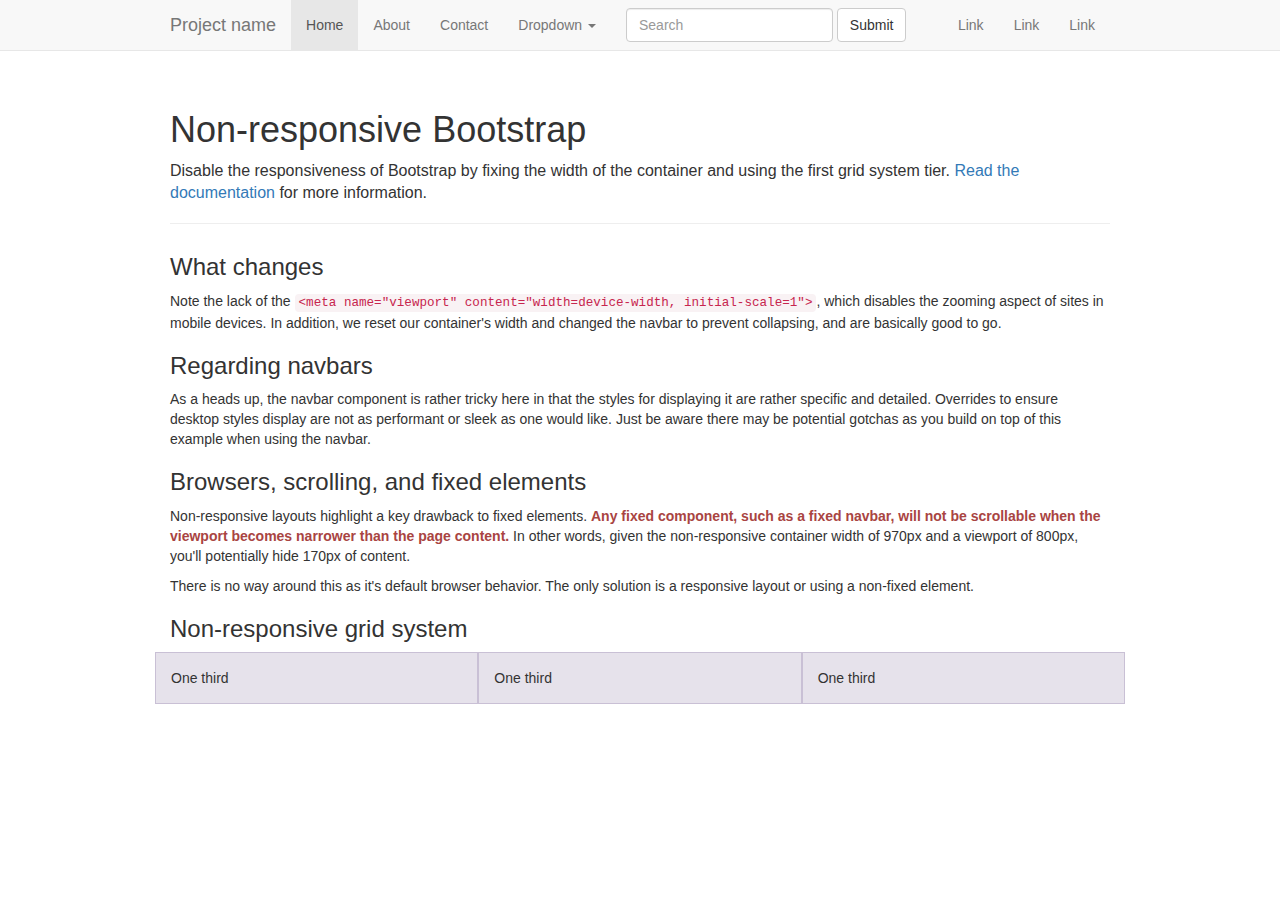
<file: war/bootstrap/docs/examples/non-responsive/index.html>
<!DOCTYPE html>
<html lang="en">
  <head>
    <meta charset="utf-8">
    <meta http-equiv="X-UA-Compatible" content="IE=edge">
    <!-- The above 2 meta tags *must* come first in the head; any other head content must come *after* these tags -->
    <meta name="description" content="">
    <meta name="author" content="">

    <!-- Note there is no responsive meta tag here -->

    <link rel="icon" href="../../favicon.ico">

    <title>Non-responsive Template for Bootstrap</title>

    <!-- Bootstrap core CSS -->
    <link href="../../dist/css/bootstrap.min.css" rel="stylesheet">

    <!-- Custom styles for this template -->
    <link href="non-responsive.css" rel="stylesheet">

    <!-- Just for debugging purposes. Don't actually copy these 2 lines! -->
    <!--[if lt IE 9]><script src="../../assets/js/ie8-responsive-file-warning.js"></script><![endif]-->
    <script src="../../assets/js/ie-emulation-modes-warning.js"></script>

    <!-- HTML5 shim and Respond.js for IE8 support of HTML5 elements and media queries -->
    <!--[if lt IE 9]>
      <script src="https://oss.maxcdn.com/html5shiv/3.7.2/html5shiv.min.js"></script>
      <script src="https://oss.maxcdn.com/respond/1.4.2/respond.min.js"></script>
    <![endif]-->
  </head>

  <body>

    <!-- Fixed navbar -->
    <nav class="navbar navbar-default navbar-fixed-top">
      <div class="container">
        <div class="navbar-header">
          <!-- The mobile navbar-toggle button can be safely removed since you do not need it in a non-responsive implementation -->
          <a class="navbar-brand" href="#">Project name</a>
        </div>
        <!-- Note that the .navbar-collapse and .collapse classes have been removed from the #navbar -->
        <div id="navbar">
          <ul class="nav navbar-nav">
            <li class="active"><a href="#">Home</a></li>
            <li><a href="#about">About</a></li>
            <li><a href="#contact">Contact</a></li>
            <li class="dropdown">
              <a href="#" class="dropdown-toggle" data-toggle="dropdown" role="button" aria-haspopup="true" aria-expanded="false">Dropdown <span class="caret"></span></a>
              <ul class="dropdown-menu">
                <li><a href="#">Action</a></li>
                <li><a href="#">Another action</a></li>
                <li><a href="#">Something else here</a></li>
                <li role="separator" class="divider"></li>
                <li class="dropdown-header">Nav header</li>
                <li><a href="#">Separated link</a></li>
                <li><a href="#">One more separated link</a></li>
              </ul>
            </li>
          </ul>
          <form class="navbar-form navbar-left" role="search">
            <div class="form-group">
              <input type="text" class="form-control" placeholder="Search">
            </div>
            <button type="submit" class="btn btn-default">Submit</button>
          </form>
          <ul class="nav navbar-nav navbar-right">
            <li><a href="#">Link</a></li>
            <li><a href="#">Link</a></li>
            <li><a href="#">Link</a></li>
          </ul>
        </div><!--/.nav-collapse -->
      </div>
    </nav>

    <div class="container">

      <div class="page-header">
        <h1>Non-responsive Bootstrap</h1>
        <p class="lead">Disable the responsiveness of Bootstrap by fixing the width of the container and using the first grid system tier. <a href="http://getbootstrap.com/getting-started/#disable-responsive">Read the documentation</a> for more information.</p>
      </div>

      <h3>What changes</h3>
      <p>Note the lack of the <code>&lt;meta name="viewport" content="width=device-width, initial-scale=1"&gt;</code>, which disables the zooming aspect of sites in mobile devices. In addition, we reset our container's width and changed the navbar to prevent collapsing, and are basically good to go.</p>

      <h3>Regarding navbars</h3>
      <p>As a heads up, the navbar component is rather tricky here in that the styles for displaying it are rather specific and detailed. Overrides to ensure desktop styles display are not as performant or sleek as one would like. Just be aware there may be potential gotchas as you build on top of this example when using the navbar.</p>

      <h3>Browsers, scrolling, and fixed elements</h3>
      <p>Non-responsive layouts highlight a key drawback to fixed elements. <strong class="text-danger">Any fixed component, such as a fixed navbar, will not be scrollable when the viewport becomes narrower than the page content.</strong> In other words, given the non-responsive container width of 970px and a viewport of 800px, you'll potentially hide 170px of content.</p>
      <p>There is no way around this as it's default browser behavior. The only solution is a responsive layout or using a non-fixed element.</p>

      <h3>Non-responsive grid system</h3>
      <div class="row">
        <div class="col-xs-4">One third</div>
        <div class="col-xs-4">One third</div>
        <div class="col-xs-4">One third</div>
      </div>

    </div> <!-- /container -->


    <!-- Bootstrap core JavaScript
    ================================================== -->
    <!-- Placed at the end of the document so the pages load faster -->
    <script src="https://ajax.googleapis.com/ajax/libs/jquery/1.11.3/jquery.min.js"></script>
    <script src="../../dist/js/bootstrap.min.js"></script>
    <!-- IE10 viewport hack for Surface/desktop Windows 8 bug -->
    <script src="../../assets/js/ie10-viewport-bug-workaround.js"></script>
  </body>
</html>
</file>
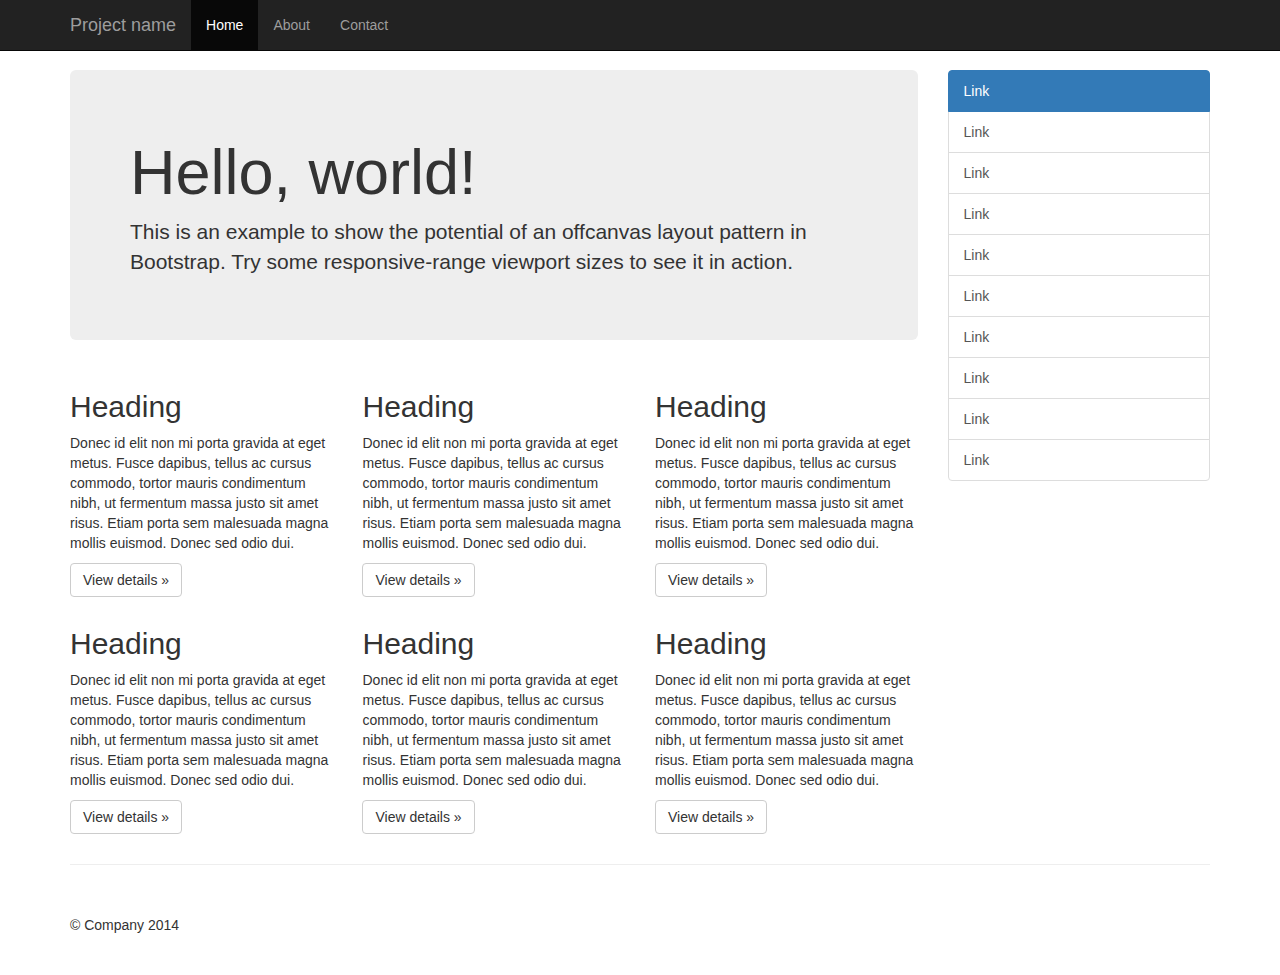
<file: war/bootstrap/docs/examples/offcanvas/index.html>
<!DOCTYPE html>
<html lang="en">
  <head>
    <meta charset="utf-8">
    <meta http-equiv="X-UA-Compatible" content="IE=edge">
    <meta name="viewport" content="width=device-width, initial-scale=1">
    <!-- The above 3 meta tags *must* come first in the head; any other head content must come *after* these tags -->
    <meta name="description" content="">
    <meta name="author" content="">
    <link rel="icon" href="../../favicon.ico">

    <title>Off Canvas Template for Bootstrap</title>

    <!-- Bootstrap core CSS -->
    <link href="../../dist/css/bootstrap.min.css" rel="stylesheet">

    <!-- Custom styles for this template -->
    <link href="offcanvas.css" rel="stylesheet">

    <!-- Just for debugging purposes. Don't actually copy these 2 lines! -->
    <!--[if lt IE 9]><script src="../../assets/js/ie8-responsive-file-warning.js"></script><![endif]-->
    <script src="../../assets/js/ie-emulation-modes-warning.js"></script>

    <!-- HTML5 shim and Respond.js for IE8 support of HTML5 elements and media queries -->
    <!--[if lt IE 9]>
      <script src="https://oss.maxcdn.com/html5shiv/3.7.2/html5shiv.min.js"></script>
      <script src="https://oss.maxcdn.com/respond/1.4.2/respond.min.js"></script>
    <![endif]-->
  </head>

  <body>
    <nav class="navbar navbar-fixed-top navbar-inverse">
      <div class="container">
        <div class="navbar-header">
          <button type="button" class="navbar-toggle collapsed" data-toggle="collapse" data-target="#navbar" aria-expanded="false" aria-controls="navbar">
            <span class="sr-only">Toggle navigation</span>
            <span class="icon-bar"></span>
            <span class="icon-bar"></span>
            <span class="icon-bar"></span>
          </button>
          <a class="navbar-brand" href="#">Project name</a>
        </div>
        <div id="navbar" class="collapse navbar-collapse">
          <ul class="nav navbar-nav">
            <li class="active"><a href="#">Home</a></li>
            <li><a href="#about">About</a></li>
            <li><a href="#contact">Contact</a></li>
          </ul>
        </div><!-- /.nav-collapse -->
      </div><!-- /.container -->
    </nav><!-- /.navbar -->

    <div class="container">

      <div class="row row-offcanvas row-offcanvas-right">

        <div class="col-xs-12 col-sm-9">
          <p class="pull-right visible-xs">
            <button type="button" class="btn btn-primary btn-xs" data-toggle="offcanvas">Toggle nav</button>
          </p>
          <div class="jumbotron">
            <h1>Hello, world!</h1>
            <p>This is an example to show the potential of an offcanvas layout pattern in Bootstrap. Try some responsive-range viewport sizes to see it in action.</p>
          </div>
          <div class="row">
            <div class="col-xs-6 col-lg-4">
              <h2>Heading</h2>
              <p>Donec id elit non mi porta gravida at eget metus. Fusce dapibus, tellus ac cursus commodo, tortor mauris condimentum nibh, ut fermentum massa justo sit amet risus. Etiam porta sem malesuada magna mollis euismod. Donec sed odio dui. </p>
              <p><a class="btn btn-default" href="#" role="button">View details &raquo;</a></p>
            </div><!--/.col-xs-6.col-lg-4-->
            <div class="col-xs-6 col-lg-4">
              <h2>Heading</h2>
              <p>Donec id elit non mi porta gravida at eget metus. Fusce dapibus, tellus ac cursus commodo, tortor mauris condimentum nibh, ut fermentum massa justo sit amet risus. Etiam porta sem malesuada magna mollis euismod. Donec sed odio dui. </p>
              <p><a class="btn btn-default" href="#" role="button">View details &raquo;</a></p>
            </div><!--/.col-xs-6.col-lg-4-->
            <div class="col-xs-6 col-lg-4">
              <h2>Heading</h2>
              <p>Donec id elit non mi porta gravida at eget metus. Fusce dapibus, tellus ac cursus commodo, tortor mauris condimentum nibh, ut fermentum massa justo sit amet risus. Etiam porta sem malesuada magna mollis euismod. Donec sed odio dui. </p>
              <p><a class="btn btn-default" href="#" role="button">View details &raquo;</a></p>
            </div><!--/.col-xs-6.col-lg-4-->
            <div class="col-xs-6 col-lg-4">
              <h2>Heading</h2>
              <p>Donec id elit non mi porta gravida at eget metus. Fusce dapibus, tellus ac cursus commodo, tortor mauris condimentum nibh, ut fermentum massa justo sit amet risus. Etiam porta sem malesuada magna mollis euismod. Donec sed odio dui. </p>
              <p><a class="btn btn-default" href="#" role="button">View details &raquo;</a></p>
            </div><!--/.col-xs-6.col-lg-4-->
            <div class="col-xs-6 col-lg-4">
              <h2>Heading</h2>
              <p>Donec id elit non mi porta gravida at eget metus. Fusce dapibus, tellus ac cursus commodo, tortor mauris condimentum nibh, ut fermentum massa justo sit amet risus. Etiam porta sem malesuada magna mollis euismod. Donec sed odio dui. </p>
              <p><a class="btn btn-default" href="#" role="button">View details &raquo;</a></p>
            </div><!--/.col-xs-6.col-lg-4-->
            <div class="col-xs-6 col-lg-4">
              <h2>Heading</h2>
              <p>Donec id elit non mi porta gravida at eget metus. Fusce dapibus, tellus ac cursus commodo, tortor mauris condimentum nibh, ut fermentum massa justo sit amet risus. Etiam porta sem malesuada magna mollis euismod. Donec sed odio dui. </p>
              <p><a class="btn btn-default" href="#" role="button">View details &raquo;</a></p>
            </div><!--/.col-xs-6.col-lg-4-->
          </div><!--/row-->
        </div><!--/.col-xs-12.col-sm-9-->

        <div class="col-xs-6 col-sm-3 sidebar-offcanvas" id="sidebar">
          <div class="list-group">
            <a href="#" class="list-group-item active">Link</a>
            <a href="#" class="list-group-item">Link</a>
            <a href="#" class="list-group-item">Link</a>
            <a href="#" class="list-group-item">Link</a>
            <a href="#" class="list-group-item">Link</a>
            <a href="#" class="list-group-item">Link</a>
            <a href="#" class="list-group-item">Link</a>
            <a href="#" class="list-group-item">Link</a>
            <a href="#" class="list-group-item">Link</a>
            <a href="#" class="list-group-item">Link</a>
          </div>
        </div><!--/.sidebar-offcanvas-->
      </div><!--/row-->

      <hr>

      <footer>
        <p>&copy; Company 2014</p>
      </footer>

    </div><!--/.container-->


    <!-- Bootstrap core JavaScript
    ================================================== -->
    <!-- Placed at the end of the document so the pages load faster -->
    <script src="https://ajax.googleapis.com/ajax/libs/jquery/1.11.3/jquery.min.js"></script>
    <script src="../../dist/js/bootstrap.min.js"></script>

    <!-- IE10 viewport hack for Surface/desktop Windows 8 bug -->
    <script src="../../assets/js/ie10-viewport-bug-workaround.js"></script>

    <script src="offcanvas.js"></script>
  </body>
</html>
</file>
<file: war/bootstrap/docs/examples/blog/blog.css>
/*
 * Globals
 */

body {
  font-family: Georgia, "Times New Roman", Times, serif;
  color: #555;
}

h1, .h1,
h2, .h2,
h3, .h3,
h4, .h4,
h5, .h5,
h6, .h6 {
  margin-top: 0;
  font-family: "Helvetica Neue", Helvetica, Arial, sans-serif;
  font-weight: normal;
  color: #333;
}


/*
 * Override Bootstrap's default container.
 */

@media (min-width: 1200px) {
  .container {
    width: 970px;
  }
}


/*
 * Masthead for nav
 */

.blog-masthead {
  background-color: #428bca;
  -webkit-box-shadow: inset 0 -2px 5px rgba(0,0,0,.1);
          box-shadow: inset 0 -2px 5px rgba(0,0,0,.1);
}

/* Nav links */
.blog-nav-item {
  position: relative;
  display: inline-block;
  padding: 10px;
  font-weight: 500;
  color: #cdddeb;
}
.blog-nav-item:hover,
.blog-nav-item:focus {
  color: #fff;
  text-decoration: none;
}

/* Active state gets a caret at the bottom */
.blog-nav .active {
  color: #fff;
}
.blog-nav .active:after {
  position: absolute;
  bottom: 0;
  left: 50%;
  width: 0;
  height: 0;
  margin-left: -5px;
  vertical-align: middle;
  content: " ";
  border-right: 5px solid transparent;
  border-bottom: 5px solid;
  border-left: 5px solid transparent;
}


/*
 * Blog name and description
 */

.blog-header {
  padding-top: 20px;
  padding-bottom: 20px;
}
.blog-title {
  margin-top: 30px;
  margin-bottom: 0;
  font-size: 60px;
  font-weight: normal;
}
.blog-description {
  font-size: 20px;
  color: #999;
}


/*
 * Main column and sidebar layout
 */

.blog-main {
  font-size: 18px;
  line-height: 1.5;
}

/* Sidebar modules for boxing content */
.sidebar-module {
  padding: 15px;
  margin: 0 -15px 15px;
}
.sidebar-module-inset {
  padding: 15px;
  background-color: #f5f5f5;
  border-radius: 4px;
}
.sidebar-module-inset p:last-child,
.sidebar-module-inset ul:last-child,
.sidebar-module-inset ol:last-child {
  margin-bottom: 0;
}


/* Pagination */
.pager {
  margin-bottom: 60px;
  text-align: left;
}
.pager > li > a {
  width: 140px;
  padding: 10px 20px;
  text-align: center;
  border-radius: 30px;
}


/*
 * Blog posts
 */

.blog-post {
  margin-bottom: 60px;
}
.blog-post-title {
  margin-bottom: 5px;
  font-size: 40px;
}
.blog-post-meta {
  margin-bottom: 20px;
  color: #999;
}


/*
 * Footer
 */

.blog-footer {
  padding: 40px 0;
  color: #999;
  text-align: center;
  background-color: #f9f9f9;
  border-top: 1px solid #e5e5e5;
}
.blog-footer p:last-child {
  margin-bottom: 0;
}
</file>
<file: war/bootstrap/docs/examples/carousel/carousel.css>
/* GLOBAL STYLES
-------------------------------------------------- */
/* Padding below the footer and lighter body text */

body {
  padding-bottom: 40px;
  color: #5a5a5a;
}


/* CUSTOMIZE THE NAVBAR
-------------------------------------------------- */

/* Special class on .container surrounding .navbar, used for positioning it into place. */
.navbar-wrapper {
  position: absolute;
  top: 0;
  right: 0;
  left: 0;
  z-index: 20;
}

/* Flip around the padding for proper display in narrow viewports */
.navbar-wrapper > .container {
  padding-right: 0;
  padding-left: 0;
}
.navbar-wrapper .navbar {
  padding-right: 15px;
  padding-left: 15px;
}
.navbar-wrapper .navbar .container {
  width: auto;
}


/* CUSTOMIZE THE CAROUSEL
-------------------------------------------------- */

/* Carousel base class */
.carousel {
  height: 500px;
  margin-bottom: 60px;
}
/* Since positioning the image, we need to help out the caption */
.carousel-caption {
  z-index: 10;
}

/* Declare heights because of positioning of img element */
.carousel .item {
  height: 500px;
  background-color: #777;
}
.carousel-inner > .item > img {
  position: absolute;
  top: 0;
  left: 0;
  min-width: 100%;
  height: 500px;
}


/* MARKETING CONTENT
-------------------------------------------------- */

/* Center align the text within the three columns below the carousel */
.marketing .col-lg-4 {
  margin-bottom: 20px;
  text-align: center;
}
.marketing h2 {
  font-weight: normal;
}
.marketing .col-lg-4 p {
  margin-right: 10px;
  margin-left: 10px;
}


/* Featurettes
------------------------- */

.featurette-divider {
  margin: 80px 0; /* Space out the Bootstrap <hr> more */
}

/* Thin out the marketing headings */
.featurette-heading {
  font-weight: 300;
  line-height: 1;
  letter-spacing: -1px;
}


/* RESPONSIVE CSS
-------------------------------------------------- */

@media (min-width: 768px) {
  /* Navbar positioning foo */
  .navbar-wrapper {
    margin-top: 20px;
  }
  .navbar-wrapper .container {
    padding-right: 15px;
    padding-left: 15px;
  }
  .navbar-wrapper .navbar {
    padding-right: 0;
    padding-left: 0;
  }

  /* The navbar becomes detached from the top, so we round the corners */
  .navbar-wrapper .navbar {
    border-radius: 4px;
  }

  /* Bump up size of carousel content */
  .carousel-caption p {
    margin-bottom: 20px;
    font-size: 21px;
    line-height: 1.4;
  }

  .featurette-heading {
    font-size: 50px;
  }
}

@media (min-width: 992px) {
  .featurette-heading {
    margin-top: 120px;
  }
}
</file>
<file: war/bootstrap/docs/examples/cover/cover.css>
/*
 * Globals
 */

/* Links */
a,
a:focus,
a:hover {
  color: #fff;
}

/* Custom default button */
.btn-default,
.btn-default:hover,
.btn-default:focus {
  color: #333;
  text-shadow: none; /* Prevent inheritence from `body` */
  background-color: #fff;
  border: 1px solid #fff;
}


/*
 * Base structure
 */

html,
body {
  height: 100%;
  background-color: #333;
}
body {
  color: #fff;
  text-align: center;
  text-shadow: 0 1px 3px rgba(0,0,0,.5);
}

/* Extra markup and styles for table-esque vertical and horizontal centering */
.site-wrapper {
  display: table;
  width: 100%;
  height: 100%; /* For at least Firefox */
  min-height: 100%;
  -webkit-box-shadow: inset 0 0 100px rgba(0,0,0,.5);
          box-shadow: inset 0 0 100px rgba(0,0,0,.5);
}
.site-wrapper-inner {
  display: table-cell;
  vertical-align: top;
}
.cover-container {
  margin-right: auto;
  margin-left: auto;
}

/* Padding for spacing */
.inner {
  padding: 30px;
}


/*
 * Header
 */
.masthead-brand {
  margin-top: 10px;
  margin-bottom: 10px;
}

.masthead-nav > li {
  display: inline-block;
}
.masthead-nav > li + li {
  margin-left: 20px;
}
.masthead-nav > li > a {
  padding-right: 0;
  padding-left: 0;
  font-size: 16px;
  font-weight: bold;
  color: #fff; /* IE8 proofing */
  color: rgba(255,255,255,.75);
  border-bottom: 2px solid transparent;
}
.masthead-nav > li > a:hover,
.masthead-nav > li > a:focus {
  background-color: transparent;
  border-bottom-color: #a9a9a9;
  border-bottom-color: rgba(255,255,255,.25);
}
.masthead-nav > .active > a,
.masthead-nav > .active > a:hover,
.masthead-nav > .active > a:focus {
  color: #fff;
  border-bottom-color: #fff;
}

@media (min-width: 768px) {
  .masthead-brand {
    float: left;
  }
  .masthead-nav {
    float: right;
  }
}


/*
 * Cover
 */

.cover {
  padding: 0 20px;
}
.cover .btn-lg {
  padding: 10px 20px;
  font-weight: bold;
}


/*
 * Footer
 */

.mastfoot {
  color: #999; /* IE8 proofing */
  color: rgba(255,255,255,.5);
}


/*
 * Affix and center
 */

@media (min-width: 768px) {
  /* Pull out the header and footer */
  .masthead {
    position: fixed;
    top: 0;
  }
  .mastfoot {
    position: fixed;
    bottom: 0;
  }
  /* Start the vertical centering */
  .site-wrapper-inner {
    vertical-align: middle;
  }
  /* Handle the widths */
  .masthead,
  .mastfoot,
  .cover-container {
    width: 100%; /* Must be percentage or pixels for horizontal alignment */
  }
}

@media (min-width: 992px) {
  .masthead,
  .mastfoot,
  .cover-container {
    width: 700px;
  }
}
</file>
<file: war/bootstrap/docs/examples/dashboard/dashboard.css>
/*
 * Base structure
 */

/* Move down content because we have a fixed navbar that is 50px tall */
body {
  padding-top: 50px;
}


/*
 * Global add-ons
 */

.sub-header {
  padding-bottom: 10px;
  border-bottom: 1px solid #eee;
}

/*
 * Top navigation
 * Hide default border to remove 1px line.
 */
.navbar-fixed-top {
  border: 0;
}

/*
 * Sidebar
 */

/* Hide for mobile, show later */
.sidebar {
  display: none;
}
@media (min-width: 768px) {
  .sidebar {
    position: fixed;
    top: 51px;
    bottom: 0;
    left: 0;
    z-index: 1000;
    display: block;
    padding: 20px;
    overflow-x: hidden;
    overflow-y: auto; /* Scrollable contents if viewport is shorter than content. */
    background-color: #f5f5f5;
    border-right: 1px solid #eee;
  }
}

/* Sidebar navigation */
.nav-sidebar {
  margin-right: -21px; /* 20px padding + 1px border */
  margin-bottom: 20px;
  margin-left: -20px;
}
.nav-sidebar > li > a {
  padding-right: 20px;
  padding-left: 20px;
}
.nav-sidebar > .active > a,
.nav-sidebar > .active > a:hover,
.nav-sidebar > .active > a:focus {
  color: #fff;
  background-color: #428bca;
}


/*
 * Main content
 */

.main {
  padding: 20px;
}
@media (min-width: 768px) {
  .main {
    padding-right: 40px;
    padding-left: 40px;
  }
}
.main .page-header {
  margin-top: 0;
}


/*
 * Placeholder dashboard ideas
 */

.placeholders {
  margin-bottom: 30px;
  text-align: center;
}
.placeholders h4 {
  margin-bottom: 0;
}
.placeholder {
  margin-bottom: 20px;
}
.placeholder img {
  display: inline-block;
  border-radius: 50%;
}
</file>
<file: war/bootstrap/docs/examples/grid/grid.css>
h4 {
  margin-top: 25px;
}
.row {
  margin-bottom: 20px;
}
.row .row {
  margin-top: 10px;
  margin-bottom: 0;
}
[class*="col-"] {
  padding-top: 15px;
  padding-bottom: 15px;
  background-color: #eee;
  background-color: rgba(86,61,124,.15);
  border: 1px solid #ddd;
  border: 1px solid rgba(86,61,124,.2);
}

hr {
  margin-top: 40px;
  margin-bottom: 40px;
}
</file>
<file: war/bootstrap/docs/examples/jumbotron-narrow/jumbotron-narrow.css>
/* Space out content a bit */
body {
  padding-top: 20px;
  padding-bottom: 20px;
}

/* Everything but the jumbotron gets side spacing for mobile first views */
.header,
.marketing,
.footer {
  padding-right: 15px;
  padding-left: 15px;
}

/* Custom page header */
.header {
  padding-bottom: 20px;
  border-bottom: 1px solid #e5e5e5;
}
/* Make the masthead heading the same height as the navigation */
.header h3 {
  margin-top: 0;
  margin-bottom: 0;
  line-height: 40px;
}

/* Custom page footer */
.footer {
  padding-top: 19px;
  color: #777;
  border-top: 1px solid #e5e5e5;
}

/* Customize container */
@media (min-width: 768px) {
  .container {
    max-width: 730px;
  }
}
.container-narrow > hr {
  margin: 30px 0;
}

/* Main marketing message and sign up button */
.jumbotron {
  text-align: center;
  border-bottom: 1px solid #e5e5e5;
}
.jumbotron .btn {
  padding: 14px 24px;
  font-size: 21px;
}

/* Supporting marketing content */
.marketing {
  margin: 40px 0;
}
.marketing p + h4 {
  margin-top: 28px;
}

/* Responsive: Portrait tablets and up */
@media screen and (min-width: 768px) {
  /* Remove the padding we set earlier */
  .header,
  .marketing,
  .footer {
    padding-right: 0;
    padding-left: 0;
  }
  /* Space out the masthead */
  .header {
    margin-bottom: 30px;
  }
  /* Remove the bottom border on the jumbotron for visual effect */
  .jumbotron {
    border-bottom: 0;
  }
}
</file>
<file: war/bootstrap/docs/examples/jumbotron/jumbotron.css>
/* Move down content because we have a fixed navbar that is 50px tall */
body {
  padding-top: 50px;
  padding-bottom: 20px;
}
</file>
<file: war/bootstrap/docs/examples/justified-nav/justified-nav.css>
body {
  padding-top: 20px;
}

.footer {
  padding-top: 40px;
  padding-bottom: 40px;
  margin-top: 40px;
  border-top: 1px solid #eee;
}

/* Main marketing message and sign up button */
.jumbotron {
  text-align: center;
  background-color: transparent;
}
.jumbotron .btn {
  padding: 14px 24px;
  font-size: 21px;
}

/* Customize the nav-justified links to be fill the entire space of the .navbar */

.nav-justified {
  background-color: #eee;
  border: 1px solid #ccc;
  border-radius: 5px;
}
.nav-justified > li > a {
  padding-top: 15px;
  padding-bottom: 15px;
  margin-bottom: 0;
  font-weight: bold;
  color: #777;
  text-align: center;
  background-color: #e5e5e5; /* Old browsers */
  background-image: -webkit-gradient(linear, left top, left bottom, from(#f5f5f5), to(#e5e5e5));
  background-image: -webkit-linear-gradient(top, #f5f5f5 0%, #e5e5e5 100%);
  background-image:      -o-linear-gradient(top, #f5f5f5 0%, #e5e5e5 100%);
  background-image:         linear-gradient(to bottom, #f5f5f5 0%,#e5e5e5 100%);
  filter: progid:DXImageTransform.Microsoft.gradient( startColorstr='#f5f5f5', endColorstr='#e5e5e5',GradientType=0 ); /* IE6-9 */
  background-repeat: repeat-x; /* Repeat the gradient */
  border-bottom: 1px solid #d5d5d5;
}
.nav-justified > .active > a,
.nav-justified > .active > a:hover,
.nav-justified > .active > a:focus {
  background-color: #ddd;
  background-image: none;
  -webkit-box-shadow: inset 0 3px 7px rgba(0,0,0,.15);
          box-shadow: inset 0 3px 7px rgba(0,0,0,.15);
}
.nav-justified > li:first-child > a {
  border-radius: 5px 5px 0 0;
}
.nav-justified > li:last-child > a {
  border-bottom: 0;
  border-radius: 0 0 5px 5px;
}

@media (min-width: 768px) {
  .nav-justified {
    max-height: 52px;
  }
  .nav-justified > li > a {
    border-right: 1px solid #d5d5d5;
    border-left: 1px solid #fff;
  }
  .nav-justified > li:first-child > a {
    border-left: 0;
    border-radius: 5px 0 0 5px;
  }
  .nav-justified > li:last-child > a {
    border-right: 0;
    border-radius: 0 5px 5px 0;
  }
}

/* Responsive: Portrait tablets and up */
@media screen and (min-width: 768px) {
  /* Remove the padding we set earlier */
  .masthead,
  .marketing,
  .footer {
    padding-right: 0;
    padding-left: 0;
  }
}
</file>
<file: war/bootstrap/docs/examples/navbar-fixed-top/navbar-fixed-top.css>
body {
  min-height: 2000px;
  padding-top: 70px;
}
</file>
<file: war/bootstrap/docs/examples/navbar-static-top/navbar-static-top.css>
body {
  min-height: 2000px;
}

.navbar-static-top {
  margin-bottom: 19px;
}
</file>
<file: war/bootstrap/docs/examples/navbar/navbar.css>
body {
  padding-top: 20px;
  padding-bottom: 20px;
}

.navbar {
  margin-bottom: 20px;
}
</file>
<file: war/bootstrap/docs/examples/non-responsive/non-responsive.css>
/* Template-specific stuff
 *
 * Customizations just for the template; these are not necessary for anything
 * with disabling the responsiveness.
 */

/* Account for fixed navbar */
body {
  padding-top: 70px;
  padding-bottom: 30px;
}

body,
.navbar-fixed-top,
.navbar-fixed-bottom {
  min-width: 970px;
}

/* Don't let the lead text change font-size. */
.lead {
  font-size: 16px;
}

/* Finesse the page header spacing */
.page-header {
  margin-bottom: 30px;
}
.page-header .lead {
  margin-bottom: 10px;
}


/* Non-responsive overrides
 *
 * Utilize the following CSS to disable the responsive-ness of the container,
 * grid system, and navbar.
 */

/* Reset the container */
.container {
  width: 970px;
  max-width: none !important;
}

/* Demonstrate the grids */
.col-xs-4 {
  padding-top: 15px;
  padding-bottom: 15px;
  background-color: #eee;
  background-color: rgba(86,61,124,.15);
  border: 1px solid #ddd;
  border: 1px solid rgba(86,61,124,.2);
}

.container .navbar-header,
.container .navbar-collapse {
  margin-right: 0;
  margin-left: 0;
}

/* Always float the navbar header */
.navbar-header {
  float: left;
}

/* Undo the collapsing navbar */
.navbar-collapse {
  display: block !important;
  height: auto !important;
  padding-bottom: 0;
  overflow: visible !important;
  visibility: visible !important;
}

.navbar-toggle {
  display: none;
}
.navbar-collapse {
  border-top: 0;
}

.navbar-brand {
  margin-left: -15px;
}

/* Always apply the floated nav */
.navbar-nav {
  float: left;
  margin: 0;
}
.navbar-nav > li {
  float: left;
}
.navbar-nav > li > a {
  padding: 15px;
}

/* Redeclare since we override the float above */
.navbar-nav.navbar-right {
  float: right;
}

/* Undo custom dropdowns */
.navbar .navbar-nav .open .dropdown-menu {
  position: absolute;
  float: left;
  background-color: #fff;
  border: 1px solid #ccc;
  border: 1px solid rgba(0, 0, 0, .15);
  border-width: 0 1px 1px;
  border-radius: 0 0 4px 4px;
  -webkit-box-shadow: 0 6px 12px rgba(0, 0, 0, .175);
          box-shadow: 0 6px 12px rgba(0, 0, 0, .175);
}
.navbar-default .navbar-nav .open .dropdown-menu > li > a {
  color: #333;
}
.navbar .navbar-nav .open .dropdown-menu > li > a:hover,
.navbar .navbar-nav .open .dropdown-menu > li > a:focus,
.navbar .navbar-nav .open .dropdown-menu > .active > a,
.navbar .navbar-nav .open .dropdown-menu > .active > a:hover,
.navbar .navbar-nav .open .dropdown-menu > .active > a:focus {
  color: #fff !important;
  background-color: #428bca !important;
}
.navbar .navbar-nav .open .dropdown-menu > .disabled > a,
.navbar .navbar-nav .open .dropdown-menu > .disabled > a:hover,
.navbar .navbar-nav .open .dropdown-menu > .disabled > a:focus {
  color: #999 !important;
  background-color: transparent !important;
}

/* Undo form expansion */
.navbar-form {
  float: left;
  width: auto;
  padding-top: 0;
  padding-bottom: 0;
  margin-right: 0;
  margin-left: 0;
  border: 0;
  -webkit-box-shadow: none;
          box-shadow: none;
}

/* Copy-pasted from forms.less since we mixin the .form-inline styles. */
.navbar-form .form-group {
  display: inline-block;
  margin-bottom: 0;
  vertical-align: middle;
}

.navbar-form .form-control {
  display: inline-block;
  width: auto;
  vertical-align: middle;
}

.navbar-form .form-control-static {
  display: inline-block;
}

.navbar-form .input-group {
  display: inline-table;
  vertical-align: middle;
}

.navbar-form .input-group .input-group-addon,
.navbar-form .input-group .input-group-btn,
.navbar-form .input-group .form-control {
  width: auto;
}

.navbar-form .input-group > .form-control {
  width: 100%;
}

.navbar-form .control-label {
  margin-bottom: 0;
  vertical-align: middle;
}

.navbar-form .radio,
.navbar-form .checkbox {
  display: inline-block;
  margin-top: 0;
  margin-bottom: 0;
  vertical-align: middle;
}

.navbar-form .radio label,
.navbar-form .checkbox label {
  padding-left: 0;
}

.navbar-form .radio input[type="radio"],
.navbar-form .checkbox input[type="checkbox"] {
  position: relative;
  margin-left: 0;
}

.navbar-form .has-feedback .form-control-feedback {
  top: 0;
}

/* Undo inline form compaction on small screens */
.form-inline .form-group {
  display: inline-block;
  margin-bottom: 0;
  vertical-align: middle;
}

.form-inline .form-control {
  display: inline-block;
  width: auto;
  vertical-align: middle;
}

.form-inline .form-control-static {
  display: inline-block;
}

.form-inline .input-group {
  display: inline-table;
  vertical-align: middle;
}
.form-inline .input-group .input-group-addon,
.form-inline .input-group .input-group-btn,
.form-inline .input-group .form-control {
  width: auto;
}

.form-inline .input-group > .form-control {
  width: 100%;
}

.form-inline .control-label {
  margin-bottom: 0;
  vertical-align: middle;
}

.form-inline .radio,
.form-inline .checkbox {
  display: inline-block;
  margin-top: 0;
  margin-bottom: 0;
  vertical-align: middle;
}
.form-inline .radio label,
.form-inline .checkbox label {
  padding-left: 0;
}

.form-inline .radio input[type="radio"],
.form-inline .checkbox input[type="checkbox"] {
  position: relative;
  margin-left: 0;
}

.form-inline .has-feedback .form-control-feedback {
  top: 0;
}
</file>
<file: war/bootstrap/docs/examples/offcanvas/offcanvas.css>
/*
 * Style tweaks
 * --------------------------------------------------
 */
html,
body {
  overflow-x: hidden; /* Prevent scroll on narrow devices */
}
body {
  padding-top: 70px;
}
footer {
  padding: 30px 0;
}

/*
 * Off Canvas
 * --------------------------------------------------
 */
@media screen and (max-width: 767px) {
  .row-offcanvas {
    position: relative;
    -webkit-transition: all .25s ease-out;
         -o-transition: all .25s ease-out;
            transition: all .25s ease-out;
  }

  .row-offcanvas-right {
    right: 0;
  }

  .row-offcanvas-left {
    left: 0;
  }

  .row-offcanvas-right
  .sidebar-offcanvas {
    right: -50%; /* 6 columns */
  }

  .row-offcanvas-left
  .sidebar-offcanvas {
    left: -50%; /* 6 columns */
  }

  .row-offcanvas-right.active {
    right: 50%; /* 6 columns */
  }

  .row-offcanvas-left.active {
    left: 50%; /* 6 columns */
  }

  .sidebar-offcanvas {
    position: absolute;
    top: 0;
    width: 50%; /* 6 columns */
  }
}
</file>
<file: war/bootstrap/js/tests/vendor/qunit.css>
/*!
 * QUnit 1.17.1
 * http://qunitjs.com/
 *
 * Copyright jQuery Foundation and other contributors
 * Released under the MIT license
 * http://jquery.org/license
 *
 * Date: 2015-01-20T19:39Z
 */

/** Font Family and Sizes */

#qunit-tests, #qunit-header, #qunit-banner, #qunit-testrunner-toolbar, #qunit-userAgent, #qunit-testresult {
	font-family: "Helvetica Neue Light", "HelveticaNeue-Light", "Helvetica Neue", Calibri, Helvetica, Arial, sans-serif;
}

#qunit-testrunner-toolbar, #qunit-userAgent, #qunit-testresult, #qunit-tests li { font-size: small; }
#qunit-tests { font-size: smaller; }


/** Resets */

#qunit-tests, #qunit-header, #qunit-banner, #qunit-userAgent, #qunit-testresult, #qunit-modulefilter {
	margin: 0;
	padding: 0;
}


/** Header */

#qunit-header {
	padding: 0.5em 0 0.5em 1em;

	color: #8699A4;
	background-color: #0D3349;

	font-size: 1.5em;
	line-height: 1em;
	font-weight: 400;

	border-radius: 5px 5px 0 0;
}

#qunit-header a {
	text-decoration: none;
	color: #C2CCD1;
}

#qunit-header a:hover,
#qunit-header a:focus {
	color: #FFF;
}

#qunit-testrunner-toolbar label {
	display: inline-block;
	padding: 0 0.5em 0 0.1em;
}

#qunit-banner {
	height: 5px;
}

#qunit-testrunner-toolbar {
	padding: 0.5em 1em 0.5em 1em;
	color: #5E740B;
	background-color: #EEE;
	overflow: hidden;
}

#qunit-userAgent {
	padding: 0.5em 1em 0.5em 1em;
	background-color: #2B81AF;
	color: #FFF;
	text-shadow: rgba(0, 0, 0, 0.5) 2px 2px 1px;
}

#qunit-modulefilter-container {
	float: right;
	padding: 0.2em;
}

.qunit-url-config {
	display: inline-block;
	padding: 0.1em;
}

.qunit-filter {
	display: block;
	float: right;
	margin-left: 1em;
}

/** Tests: Pass/Fail */

#qunit-tests {
	list-style-position: inside;
}

#qunit-tests li {
	padding: 0.4em 1em 0.4em 1em;
	border-bottom: 1px solid #FFF;
	list-style-position: inside;
}

#qunit-tests > li {
	display: none;
}

#qunit-tests li.running,
#qunit-tests li.pass,
#qunit-tests li.fail,
#qunit-tests li.skipped {
	display: list-item;
}

#qunit-tests.hidepass li.running,
#qunit-tests.hidepass li.pass {
	display: none;
}

#qunit-tests li strong {
	cursor: pointer;
}

#qunit-tests li.skipped strong {
	cursor: default;
}

#qunit-tests li a {
	padding: 0.5em;
	color: #C2CCD1;
	text-decoration: none;
}
#qunit-tests li a:hover,
#qunit-tests li a:focus {
	color: #000;
}

#qunit-tests li .runtime {
	float: right;
	font-size: smaller;
}

.qunit-assert-list {
	margin-top: 0.5em;
	padding: 0.5em;

	background-color: #FFF;

	border-radius: 5px;
}

.qunit-collapsed {
	display: none;
}

#qunit-tests table {
	border-collapse: collapse;
	margin-top: 0.2em;
}

#qunit-tests th {
	text-align: right;
	vertical-align: top;
	padding: 0 0.5em 0 0;
}

#qunit-tests td {
	vertical-align: top;
}

#qunit-tests pre {
	margin: 0;
	white-space: pre-wrap;
	word-wrap: break-word;
}

#qunit-tests del {
	background-color: #E0F2BE;
	color: #374E0C;
	text-decoration: none;
}

#qunit-tests ins {
	background-color: #FFCACA;
	color: #500;
	text-decoration: none;
}

/*** Test Counts */

#qunit-tests b.counts                       { color: #000; }
#qunit-tests b.passed                       { color: #5E740B; }
#qunit-tests b.failed                       { color: #710909; }

#qunit-tests li li {
	padding: 5px;
	background-color: #FFF;
	border-bottom: none;
	list-style-position: inside;
}

/*** Passing Styles */

#qunit-tests li li.pass {
	color: #3C510C;
	background-color: #FFF;
	border-left: 10px solid #C6E746;
}

#qunit-tests .pass                          { color: #528CE0; background-color: #D2E0E6; }
#qunit-tests .pass .test-name               { color: #366097; }

#qunit-tests .pass .test-actual,
#qunit-tests .pass .test-expected           { color: #999; }

#qunit-banner.qunit-pass                    { background-color: #C6E746; }

/*** Failing Styles */

#qunit-tests li li.fail {
	color: #710909;
	background-color: #FFF;
	border-left: 10px solid #EE5757;
	white-space: pre;
}

#qunit-tests > li:last-child {
	border-radius: 0 0 5px 5px;
}

#qunit-tests .fail                          { color: #000; background-color: #EE5757; }
#qunit-tests .fail .test-name,
#qunit-tests .fail .module-name             { color: #000; }

#qunit-tests .fail .test-actual             { color: #EE5757; }
#qunit-tests .fail .test-expected           { color: #008000; }

#qunit-banner.qunit-fail                    { background-color: #EE5757; }

/*** Skipped tests */

#qunit-tests .skipped {
	background-color: #EBECE9;
}

#qunit-tests .qunit-skipped-label {
	background-color: #F4FF77;
	display: inline-block;
	font-style: normal;
	color: #366097;
	line-height: 1.8em;
	padding: 0 0.5em;
	margin: -0.4em 0.4em -0.4em 0;
}

/** Result */

#qunit-testresult {
	padding: 0.5em 1em 0.5em 1em;

	color: #2B81AF;
	background-color: #D2E0E6;

	border-bottom: 1px solid #FFF;
}
#qunit-testresult .module-name {
	font-weight: 700;
}

/** Fixture */

#qunit-fixture {
	position: absolute;
	top: -10000px;
	left: -10000px;
	width: 1000px;
	height: 1000px;
}
</file>
